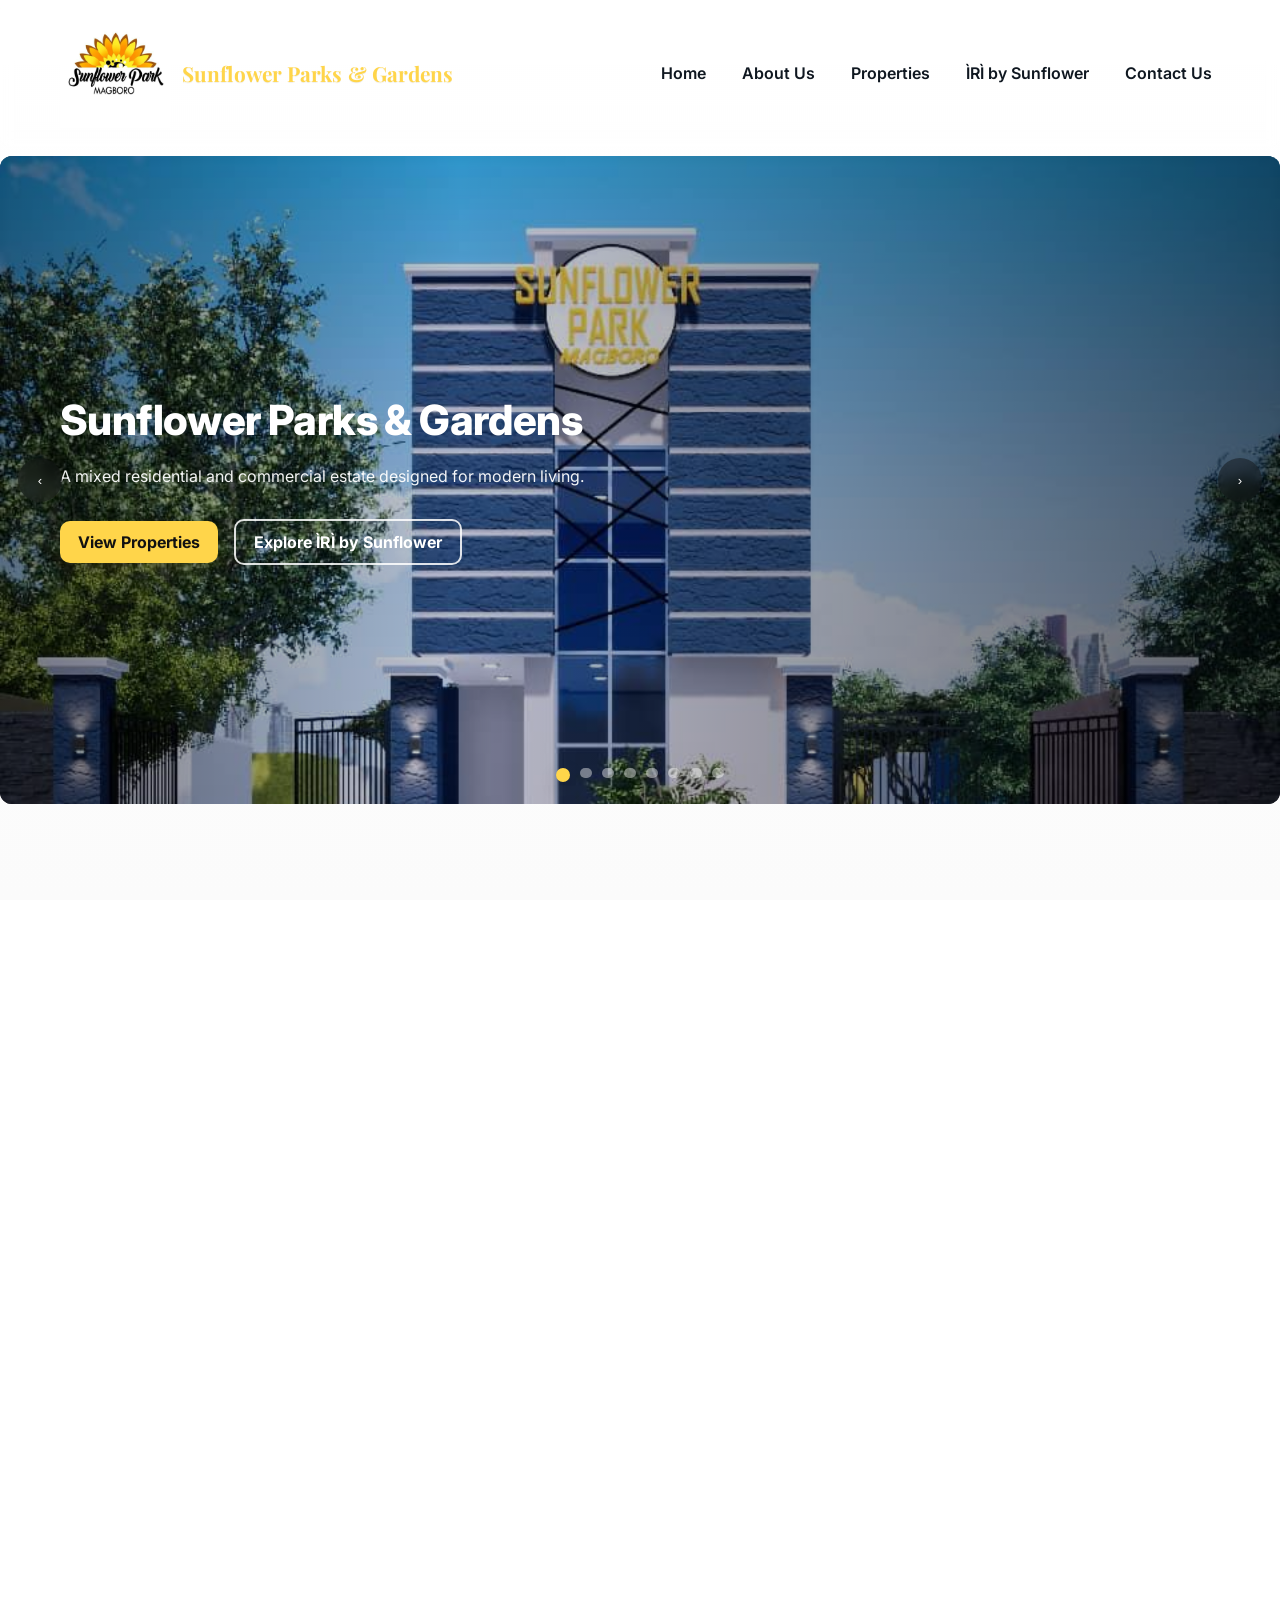
<file: index.html>
<!doctype html>
<html lang="en">

<head>
  <meta charset="utf-8" />
  <meta name="viewport" content="width=device-width,initial-scale=1" />
  <title>Sunflower Parks & Gardens</title>
  <link href="https://fonts.googleapis.com/css2?family=Inter:wght@300;400;600;700&display=swap" rel="stylesheet">
  <link href="https://fonts.googleapis.com/css2?family=Playfair+Display:wght@400;600;700&display=swap" rel="stylesheet">
  <link rel="stylesheet" href="https://cdnjs.cloudflare.com/ajax/libs/font-awesome/6.4.0/css/all.min.css">
  <link rel="stylesheet" href="css/style.css">
</head>

<body>
  <header class="site-header yellow">
    <div class="container header-inner">
      <a class="brand" href="index.html"><img src="images/logo.jpeg" alt="Sunflower Parks & Gardens logo"><span
          class="brand-text">Sunflower Parks & Gardens</span></a>
      <nav class="nav">
        <a href="index.html">Home</a>
        <a href="about.html">About Us</a>
        <a href="properties.html">Properties</a>
        <a href="iri.html">ÌRÌ by Sunflower</a>
        <a href="contact.html">Contact Us</a>
      </nav>
      <button class="nav-toggle" aria-label="Toggle navigation">☰</button>
    </div>


  </header>

  <main>
    <!-- Hero slideshow -->
    <section class="hero reveal-on-scroll">
      <div class="slideshow" id="slideshow">
        <div class="slide top-anchor" style="background-image:url('images/hero-05.jpeg')">
          <div class="overlay"></div>
          <div class="slide-content container">
            <h1>Sunflower Parks & Gardens</h1>
            <p>A mixed residential and commercial estate designed for modern living.</p>
            <div class="cta-group">
              <a class="btn primary" href="properties.html">View Properties</a>
              <a class="btn outline" href="iri.html">Explore ÌRÌ by Sunflower</a>
            </div>
          </div>
        </div>

        <div class="slide" style="background-image:url('images/hero-02.jpeg')">
          <div class="overlay"></div>
          <div class="slide-content container">
            <h2>Strategically Located for Growth</h2>
            <p>Behind T.A Gardens Estate along the Lagos–Ibadan Expressway, less than 25 minutes from Alausa, Ikeja.</p>
            <div class="cta-group">
              <a class="btn primary" href="about.html">Learn More</a>
            </div>
          </div>
        </div>

        <div class="slide" style="background-image:url('images/hero-03.jpeg')">
          <div class="overlay"></div>
          <div class="slide-content container">
            <h2>ÌRÌ by Sunflower</h2>
            <p>A luxury residential estate within Sunflower Park, inspired by serenity, peace, and prosperity.</p>
            <div class="cta-group">
              <a class="btn primary" href="iri.html">Explore ÌRÌ</a>
              <a class="btn outline" href="contact.html">Invest Now</a>
            </div>
          </div>
        </div>

        <div class="slide" style="background-image:url('images/hero-04.jpeg')">
          <div class="overlay"></div>
          <div class="slide-content container">
            <h2>Thoughtful Masterplanning</h2>
            <p>Thoughtfully planned neighborhoods, generous open spaces and modern infrastructure for family living.</p>
            <div class="cta-group">
              <a class="btn primary" href="properties.html">See Plots</a>
            </div>
          </div>
        </div>

        <div class="slide" style="background-image:url('images/hero-05.jpeg')">
          <div class="overlay"></div>
          <div class="slide-content container">
            <h2>Green Public Spaces</h2>
            <p>Parks and walkways designed to connect residents with nature and community life.</p>
            <div class="cta-group">
              <a class="btn primary" href="about.html">Community</a>
            </div>
          </div>
        </div>

        <div class="slide" style="background-image:url('images/hero-06.jpeg')">
          <div class="overlay"></div>
          <div class="slide-content container">
            <h2>Secure, Gated Living</h2>
            <p>24/7 security and controlled access for peace of mind and long-term value retention.</p>
            <div class="cta-group">
              <a class="btn primary" href="contact.html">Contact Sales</a>
            </div>
          </div>
        </div>

        <div class="slide top-anchor" style="background-image:url('images/hero-07.jpeg')">
          <div class="overlay"></div>
          <div class="slide-content container">
            <h2>Investment Opportunity</h2>
            <p>Secure attractive long-term returns with carefully staged development phases.</p>
            <div class="cta-group">
              <a class="btn primary" href="iri.html">Investment Options</a>
            </div>
          </div>
        </div>

        <div class="slide" style="background-image:url('images/hero-08.jpeg')">
          <div class="overlay"></div>
          <div class="slide-content container">
            <h2>Live Near Everything</h2>
            <p>Convenient access to major routes while maintaining the calm of private estate living.</p>
            <div class="cta-group">
              <a class="btn primary" href="properties.html">Browse Plots</a>
            </div>
          </div>
        </div>

        <button class="slide-arrow prev" data-dir="-1">‹</button>
        <button class="slide-arrow next" data-dir="1">›</button>
        <div class="dots" id="slide-dots"></div>
      </div>
    </section>
    <br>
    <br>
    <br>
    <br>

    <!-- FAQ will appear after About & Vision/Mission -->

    <!-- (Vision & Mission removed here; placed after About as requested) -->

    <!-- About summary (enhanced) -->
    <section class="summary container reveal-on-scroll">
      <h2 class="summary-title">About <span class="summary-accent">Us</span></h2>
      <div class="summary-body">
        <p>Sunflower Park Estate is a thoughtfully master-planned mixed-use community located behind T.A Gardens Estate
          along the Lagos–Ibadan Expressway. Less than 25 minutes from Alausa, Ikeja, the estate combines modern
          infrastructure with generous green spaces to deliver secure, healthy, and valuable living.</p>

        <p>Designed around family living and long-term value, Sunflower Park provides a range of residential and
          commercial options, well-lit road networks, sustainable drainage, and recreational amenities. Our approach
          balances convenience with nature so residents enjoy both accessibility and a peaceful environment.</p>

        <p>Highlights: 60-acre master plan, residential & commercial plots, eco-friendly landscaping, gated security,
          and community-focused amenities that support lasting investment returns.</p>
      </div>
    </section>
    <!-- Vision & Mission (placed after About as requested) -->
    <section class="mission container reveal-on-scroll">
      <div class="mission-grid">
        <article class="mission-card" data-role="vision" tabindex="0">
          <div class="icon">
            <svg viewBox="0 0 24 24" xmlns="http://www.w3.org/2000/svg" aria-hidden="true">
              <path d="M12 5c-5 0-9 7-9 7s4 7 9 7 9-7 9-7-4-7-9-7zm0 10.2A3.2 3.2 0 1 1 12 8.8a3.2 3.2 0 0 1 0 6.4z"
                fill="currentColor" />
            </svg>
          </div>
          <h3>Our Vision</h3>
          <p>To make home ownership an achievable reality for as many people as possible by delivering well-planned
            communities that balance convenience, safety and green living.</p>
        </article>

        <article class="mission-card" data-role="mission" tabindex="0">
          <div class="icon">
            <svg viewBox="0 0 24 24" xmlns="http://www.w3.org/2000/svg" aria-hidden="true">
              <path d="M12 2a10 10 0 1 0 0 20 10 10 0 0 0 0-20zm1 6h-2v6l5 3 1-1-4-2V8z" fill="currentColor" />
            </svg>
          </div>
          <h3>Our Mission</h3>
          <p>To discover and present valuable land opportunities, guide buyers through practical financing options, and
            build sustainable neighbourhoods that deliver long-term value.</p>
        </article>
      </div>
    </section>

    <!-- Frequently Asked Questions -->
    <section class="faq container reveal-on-scroll">
      <h2 class="faq-title">Frequently Asked <span class="faq-accent">Questions</span></h2>
      <div class="faq-list">
        <details class="faq-item">
          <summary>What is Sunflower Parks & Gardens?</summary>
          <div class="faq-body">
            <p>Sunflower Parks & Gardens is a 60-acre master-planned community offering residential and commercial
              plots, modern infrastructure, and communal amenities focused on sustainable, family-friendly living.</p>
          </div>
        </details>

        <details class="faq-item">
          <summary>Where is the estate located?</summary>
          <div class="faq-body">
            <p>The estate is located behind T.A Gardens Estate along the Lagos–Ibadan Expressway, approximately 25
              minutes from Alausa, Ikeja, with easy access to major routes.</p>
          </div>
        </details>

        <details class="faq-item">
          <summary>Do you offer installment payment plans?</summary>
          <div class="faq-body">
            <p>Yes — we provide flexible financing and staged payment options for qualified buyers. Contact our sales
              team for plan details and eligibility.</p>
          </div>
        </details>

        <details class="faq-item">
          <summary>Are the roads and infrastructure ready?</summary>
          <div class="faq-body">
            <p>Our development phases include prepared road networks, drainage, and utility planning. Specifics depend
              on the phase; get in touch for phase-by-phase status.</p>
          </div>
        </details>

        <details class="faq-item">
          <summary>Is the development gated and secured?</summary>
          <div class="faq-body">
            <p>Yes — the estate implements gated access and 24/7 security measures to maintain safety and long-term
              value for residents.</p>
          </div>
        </details>

        <details class="faq-item">
          <summary>Can I invest in ÌRÌ by Sunflower?</summary>
          <div class="faq-body">
            <p>ÌRÌ is a premium phase within Sunflower Park offering residential units and investment packages. Visit
              the ÌRÌ page or contact sales for pricing and options.</p>
          </div>
        </details>

        <details class="faq-item">
          <summary>How do I view available properties?</summary>
          <div class="faq-body">
            <p>Browse the `Properties` page for current plots and units, or contact our sales team to schedule a site
              visit.</p>
          </div>
        </details>

        <details class="faq-item">
          <summary>Who should I contact for more information?</summary>
          <div class="faq-body">
            <p>Contact our sales office at <a href="mailto:iribysunflower@gmail.com">iribysunflower@gmail.com</a> or
              call <a href="tel:+2347056741011">+234 705 674 1011</a>.</p>
          </div>
        </details>
      </div>
    </section>
  </main>

  <footer class="site-footer">
    <div class="footer-top yellow">
      <div class="container">
        <div class="footer-grid">
          <div class="footer-brand-col">
            <img src="images/logo.jpeg" alt="Sunflower Parks & Gardens" class="footer-logo">
            <p class="footer-tag">Creating valuable, family-centred communities.</p>
          </div>

          <div class="footer-offices">
            <h3>Our Offices</h3>
            <div class="office">
              <strong>Head Office</strong>
              <p>28 Ogunlowo Street, off Alhaja Kofoworola Street, Ikeja, Lagos.</p>
            </div>
          </div>

          <div class="footer-call">
            <h3>CALL US ON</h3>
            <ul class="call-list">
              <li><a href="tel:+2347036450007">+234-703-645-0007</a></li>
              <li><a href="tel:+2349066331132">+234-906-633-1132</a></li>
              <li><a href="tel:+2348065991640">+234-806-599-1640</a></li>
            </ul>
            <h4>GET INVOLVED</h4>
            <ul class="involved-list">
              <li><a href="about.html">About us</a></li>
              <li><a href="contact.html">Contact US</a></li>
            </ul>
          </div>

          <div class="footer-social">
            <h3>SOCIAL MEDIA</h3>
            <ul class="social-list">
              <li><a class="fa-fa-footer" href="#" title="X"><span class="fa-icon"><i class="fa-solid fa-x"></i></span>
                  <span class="fa-label">X</span></a></li>
              <li><a class="fa-fa-footer" href="#" title="Instagram"><span class="fa-icon"><i
                      class="fa-brands fa-instagram"></i></span> <span class="fa-label">Instagram</span></a></li>
              <li><a class="fa-fa-footer" href="#" title="LinkedIn"><span class="fa-icon"><i
                      class="fa-brands fa-linkedin-in"></i></span> <span class="fa-label">Linkedin</span></a></li>

            </ul>
          </div>
        </div>
      </div>
    </div>

    <div class="footer-bottom">
      <div class="container footer-bottom-inner">
        <div class="copyright">© Copyright <strong>Sunflower Parks and Gardens</strong>. All Rights Reserved.</div>
        <div class="back-top-wrap">
          <button class="back-to-top" aria-label="Back to top">↑</button>
        </div>
      </div>
    </div>
  </footer>

  <script src="js/slider.js"></script>
</body>

</html>
</file>
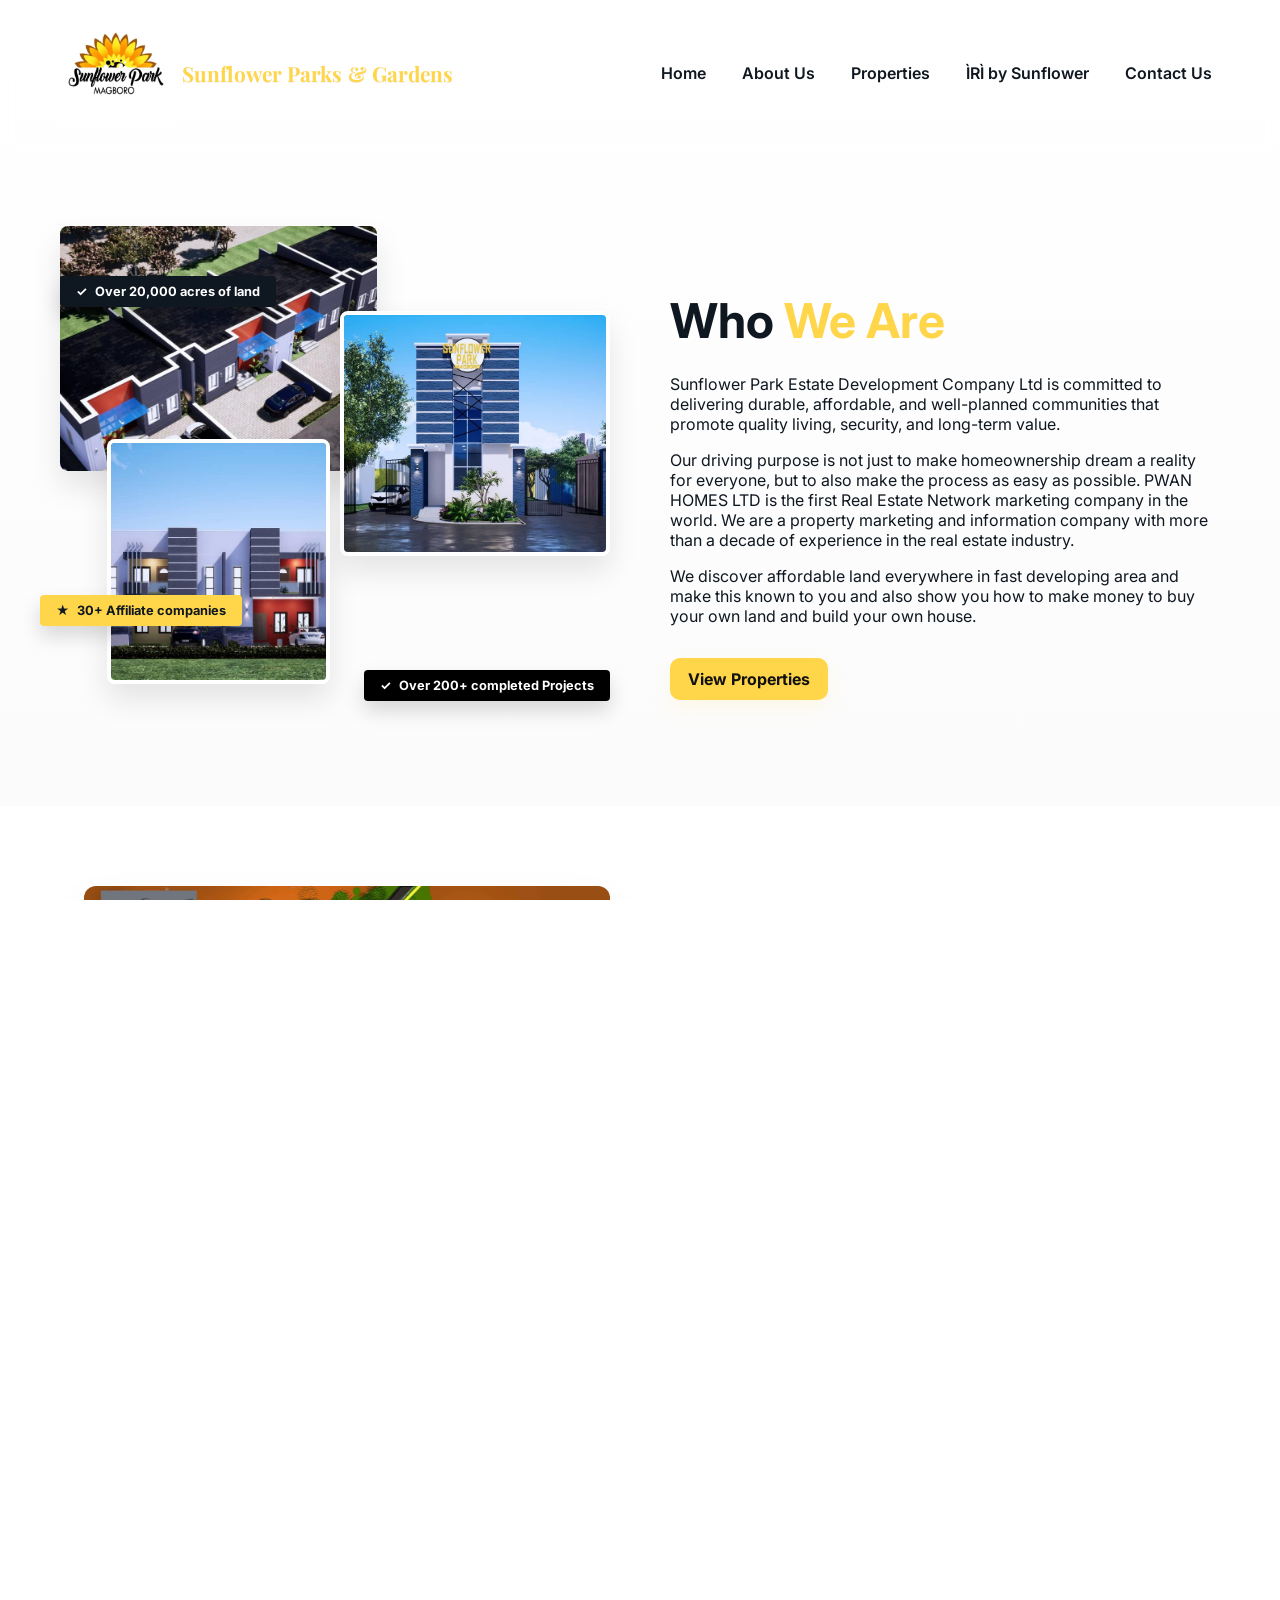
<file: about.html>
<!doctype html>
<html lang="en">

<head>
  <meta charset="utf-8" />
  <meta name="viewport" content="width=device-width,initial-scale=1" />
  <title>About — Sunflower Parks & Gardens</title>
  <link href="https://fonts.googleapis.com/css2?family=Inter:wght@300;400;600;700&display=swap" rel="stylesheet">
  <link href="https://fonts.googleapis.com/css2?family=Playfair+Display:wght@400;600;700&display=swap" rel="stylesheet">
  <link rel="stylesheet" href="https://cdnjs.cloudflare.com/ajax/libs/font-awesome/6.4.0/css/all.min.css">
  <link rel="stylesheet" href="css/style.css">
</head>

<body>
  <header class="site-header yellow">
    <div class="container header-inner">
      <a class="brand" href="index.html"><img src="images/logo.jpeg" alt="Sunflower Parks & Gardens logo"><span
          class="brand-text">Sunflower Parks & Gardens</span></a>
      <nav class="nav">
        <a href="index.html">Home</a>
        <a href="about.html" class="active">About Us</a>
        <a href="properties.html">Properties</a>
        <a href="iri.html">ÌRÌ by Sunflower</a>
        <a href="contact.html">Contact Us</a>
      </nav>
      <button class="nav-toggle" aria-label="Toggle navigation">☰</button>
    </div>
  </header>


  <main>
    <section class="container about-hero">
      <div class="about-collage">
        <img src="images/hero-02.jpeg" alt="Sunflower Park Landscape" class="collage-img img-1">
        <img src="images/hero-05.jpeg" alt="Modern Housing" class="collage-img img-2">
        <img src="images/hero-08.jpeg" alt="Construction Team" class="collage-img img-3">

        <!-- Floating Badges -->
        <div class="floating-badge badge-green">
          <span>✓</span> Over 20,000 acres of land
        </div>
        <div class="floating-badge badge-brand">
          <span>★</span> 30+ Affiliate companies
        </div>
        <div class="floating-badge badge-dark">
          <span>✓</span> Over 200+ completed Projects
        </div>
      </div>

      <div class="about-text">
        <h1>Who <span class="highlight-brand">We Are</span></h1>
        <p>Sunflower Park Estate Development Company Ltd is committed to delivering durable, affordable, and
          well-planned communities that promote quality living, security, and long-term value.</p>
        <p>Our driving purpose is not just to make homeownership dream a reality for everyone, but to also make the
          process as easy as possible. PWAN HOMES LTD is the first Real Estate Network marketing company in the world.
          We are a property marketing and information company with more than a decade of experience in the real estate
          industry.</p>
        <p>We discover affordable land everywhere in fast developing area and make this known to you and also show you
          how to make money to buy your own land and build your own house.</p>

        <div style="margin-top: 32px;">
          <a class="btn primary" href="properties.html">View Properties</a>
        </div>
      </div>
    </section>

    <!-- Project Overview Section -->
    <section class="overview-section">
      <div class="container overview-grid">
        <div class="overview-content">
          <h2>Project <span class="highlight-brand">Overview</span></h2>
          <p>Sunflower Park is a mixed development (residential and commercial) housing project with adequate provision
            for green spaces security and power.</p>
          <p>It is located behind T.A Gardens Estate, on the very fast developing Lagos-Ibadan expressway. The park is
            less than 25 minutes drive from the Lagos state government secretariat, Alausa, Ikeja and is bordered by;
            Wisdom Cooperative Estate, Forthright Estate, Eden Park Estate and Regeny Estates to mention a few.</p>
          <p>We also have affordable and durable ecofriendly housing options.</p>
        </div>
        <div class="overview-img-wrapper">
          <img src="images/survey1.png" alt="Sunflower Park Survey Plan" class="overview-img">
        </div>
      </div>
    </section>

    <section class="ceo-section">
      <div class="container ceo-grid">
        <div class="ceo-image-wrapper">
          <!-- Placeholder for CEO image, using a professional looking generic one if available or just one of the heroes cropped/styled -->
          <img src="images/hero-18.jpeg" alt="CEO of Sunflower Parks" class="ceo-img">
        </div>
        <div class="ceo-content">
          <span class="ceo-role">Managing Director / CEO</span>
          <h2>A Word from the CEO</h2>
          <p class="ceo-bio">
            "At Sunflower Parks & Gardens, we believe that land is more than just an asset—it is a legacy. Our mission
            has always been to simplify the path to homeownership for everyday Nigerians."
          </p>
          <p class="ceo-bio">
            With over a decade of experience in the real estate sector, we have consistently delivered on our promises,
            ensuring that every subscriber gets value for their investment. We are committed to transparency, integrity,
            and excellence in all our dealings.
          </p>
          <div class="signature">
            Dr. Augustine O.
          </div>
        </div>
      </div>
    </section>
  </main>

  <footer class="site-footer">
    <div class="footer-top yellow">
      <div class="container">
        <div class="footer-grid">
          <div class="footer-brand-col">
            <img src="images/logo.jpeg" alt="Sunflower Parks & Gardens" class="footer-logo">
            <p class="footer-tag">Creating valuable, family-centred communities.</p>
          </div>

          <div class="footer-offices">
            <h3>Our Offices</h3>
            <div class="office">
              <strong>Head Office</strong>
              <p>28 Ogunlowo Street, off Alhaja Kofoworola Street, Ikeja, Lagos.</p>
            </div>
          </div>

          <div class="footer-call">
            <h3>CALL US ON</h3>
            <ul class="call-list">
              <li><a href="tel:+2347036450007">+234-703-645-0007</a></li>
              <li><a href="tel:+2349066331132">+234-906-633-1132</a></li>
              <li><a href="tel:+2348065991640">+234-806-599-1640</a></li>
            </ul>
            <h4>GET INVOLVED</h4>
            <ul class="involved-list">
              <li><a href="about.html">About us</a></li>
              <li><a href="contact.html">Contact US</a></li>
            </ul>
          </div>

          <div class="footer-social">
            <h3>SOCIAL MEDIA</h3>
            <ul class="social-list">
              <li><a class="fa-fa-footer" href="#" title="X"><span class="fa-icon"><i class="fa-solid fa-x"></i></span>
                  <span class="fa-label">X</span></a></li>
              <li><a class="fa-fa-footer" href="#" title="Instagram"><span class="fa-icon"><i
                      class="fa-brands fa-instagram"></i></span> <span class="fa-label">Instagram</span></a></li>
              <li><a class="fa-fa-footer" href="#" title="LinkedIn"><span class="fa-icon"><i
                      class="fa-brands fa-linkedin-in"></i></span> <span class="fa-label">Linkedin</span></a></li>
            </ul>
          </div>
        </div>
      </div>
    </div>

    <div class="footer-bottom">
      <div class="container footer-bottom-inner">
        <div class="copyright">© Copyright <strong>Sunflower Parks and Gardens</strong>. All Rights Reserved.</div>
        <div class="back-top-wrap">
          <button class="back-to-top" aria-label="Back to top">↑</button>
        </div>
      </div>
    </div>
  </footer>


  <script src="js/slider.js"></script>
</body>

</html>
</file>
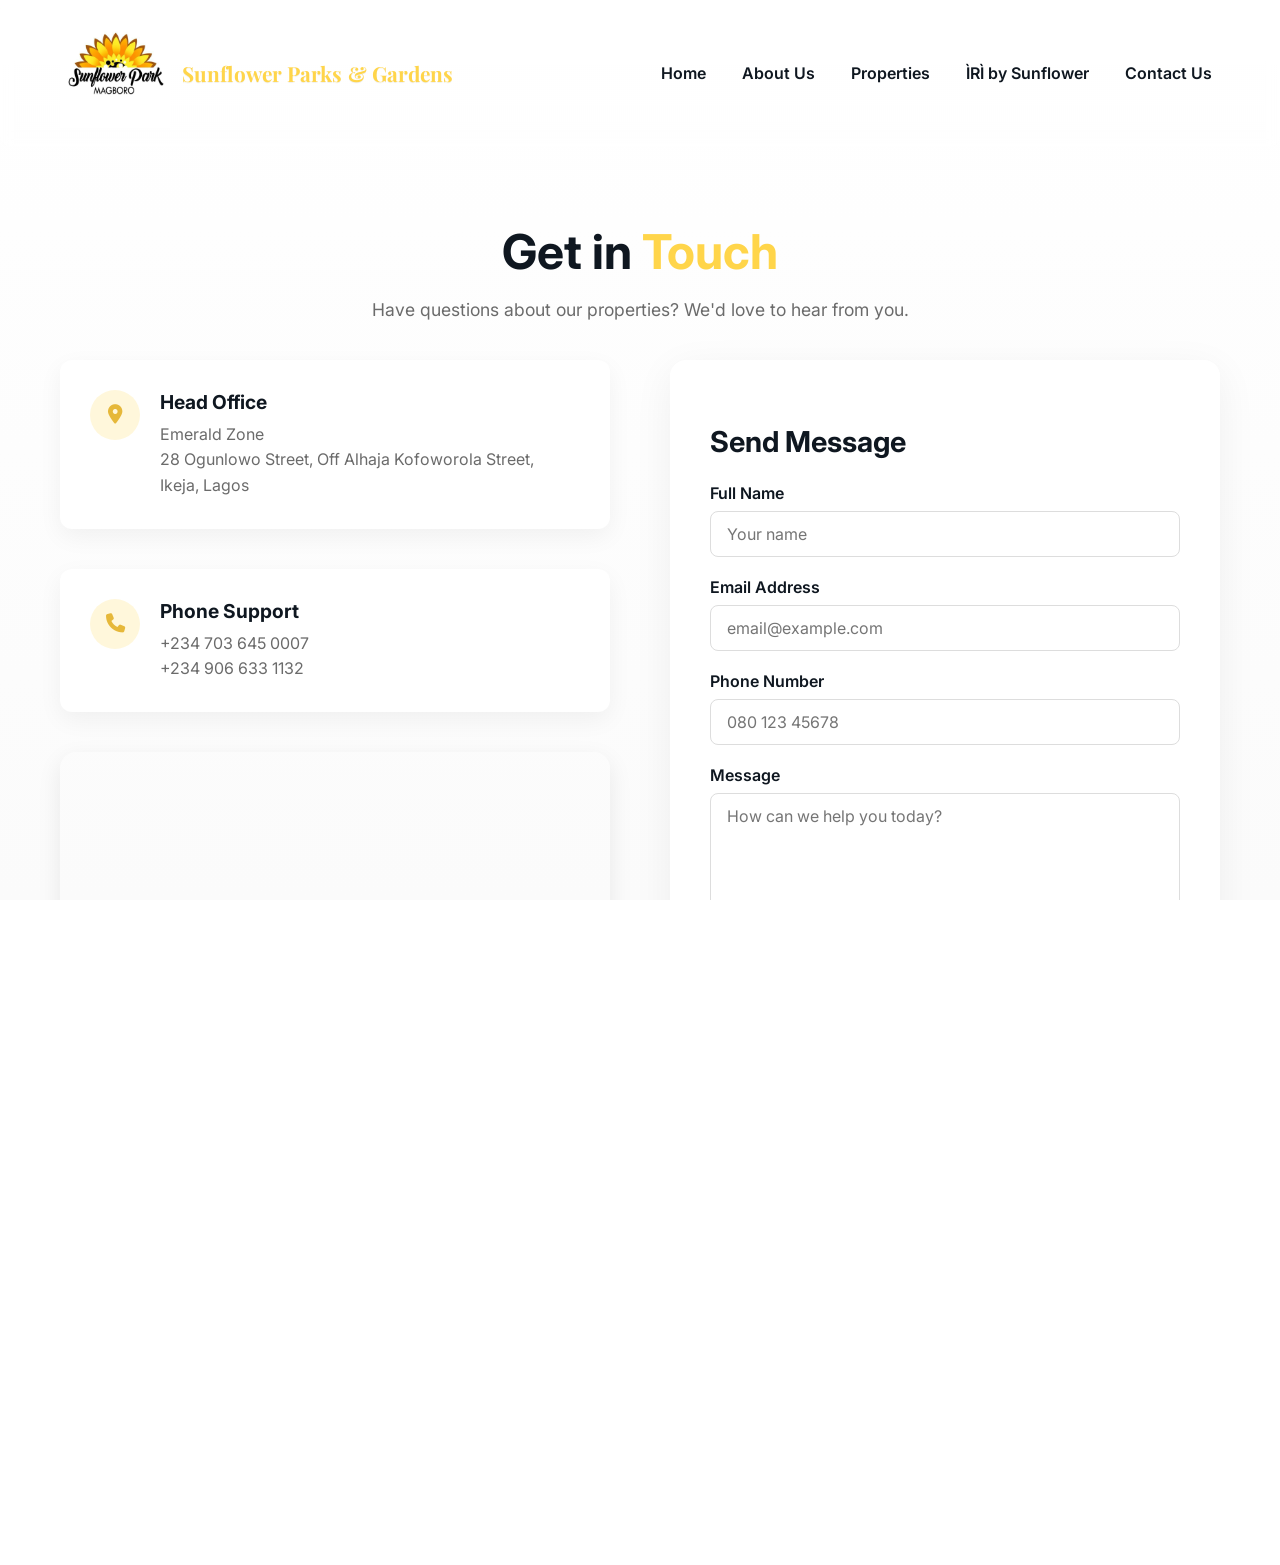
<file: contact.html>
<!doctype html>
<html lang="en">

<head>
  <meta charset="utf-8" />
  <meta name="viewport" content="width=device-width,initial-scale=1" />
  <title>Contact — Sunflower Parks & Gardens</title>
  <link href="https://fonts.googleapis.com/css2?family=Inter:wght@300;400;600;700&display=swap" rel="stylesheet">
  <link href="https://fonts.googleapis.com/css2?family=Playfair+Display:wght@400;600;700&display=swap" rel="stylesheet">
  <link rel="stylesheet" href="https://cdnjs.cloudflare.com/ajax/libs/font-awesome/6.4.0/css/all.min.css">
  <link rel="stylesheet" href="css/style.css">
</head>

<body>
  <header class="site-header yellow">
    <div class="container header-inner">
      <a class="brand" href="index.html"><img src="images/logo.jpeg" alt="Sunflower Parks & Gardens logo"><span
          class="brand-text">Sunflower Parks & Gardens</span></a>
      <nav class="nav">
        <a href="index.html">Home</a>
        <a href="about.html">About Us</a>
        <a href="properties.html">Properties</a>
        <a href="iri.html">ÌRÌ by Sunflower</a>
        <a href="contact.html" class="active">Contact Us</a>
      </nav>
      <button class="nav-toggle" aria-label="Toggle navigation">☰</button>
    </div>
  </header>

  <main class="container content">
    <div style="text-align: center; margin-bottom: 40px;">
      <h1 style="font-size: 3rem; margin-bottom: 10px;">Get in <span class="highlight-brand">Touch</span></h1>
      <p style="color: var(--muted); font-size: 1.1rem;">Have questions about our properties? We'd love to hear from
        you.</p>
    </div>

    <div class="contact-grid">

      <!-- Left Column: Info + Map -->
      <div class="contact-info-col">
        <!-- Info Cards -->
        <div class="contact-card">
          <div class="icon"><i class="fa-solid fa-location-dot"></i></div>
          <div>
            <h3 style="margin: 0 0 8px; font-size: 1.2rem;">Head Office</h3>
            <p style="margin: 0; color: var(--muted); line-height: 1.6;">
              Emerald Zone<br>
              28 Ogunlowo Street, Off Alhaja Kofoworola Street,<br>
              Ikeja, Lagos
            </p>
          </div>
        </div>

        <div class="contact-card">
          <div class="icon"><i class="fa-solid fa-phone"></i></div>
          <div>
            <h3 style="margin: 0 0 8px; font-size: 1.2rem;">Phone Support</h3>
            <p style="margin: 0; color: var(--muted); line-height: 1.6;">
              <a href="tel:+2347036450007" style="color: inherit; text-decoration: none;">+234 703 645 0007</a><br>
              <a href="tel:+2349066331132" style="color: inherit; text-decoration: none;">+234 906 633 1132</a>
            </p>
          </div>
        </div>

        <!-- Google Map Embed -->
        <div class="map-container">
          <iframe
            src="https://www.google.com/maps/embed?pb=!1m18!1m12!1m3!1d3963.393603376997!2d3.3353592!3d6.5978736!2m3!1f0!2f0!3f0!3m2!1i1024!2i768!4f13.1!3m3!1m2!1s0x103b922896eda973%3A0x6310226227276503!2s28%20Ogunlowo%20St%2C%20Opebi%2C%20Ikeja%20101233%2C%20Lagos!5e0!3m2!1sen!2sng!4v1706149000000!5m2!1sen!2sng"
            allowfullscreen="" loading="lazy" referrerpolicy="no-referrer-when-downgrade">
          </iframe>
        </div>
        <div style="text-align: right; margin-top: 8px;">
          <a href="https://maps.app.goo.gl/9Zxyz" target="_blank"
            style="color: var(--brand-dark); font-weight: 600; text-decoration: none; font-size: 0.9rem;">
            Open in Google Maps <i class="fa-solid fa-arrow-up-right-from-square"
              style="font-size: 0.8em; margin-left: 4px;"></i>
          </a>
        </div>
      </div>

      <!-- Right Column: Form -->
      <div class="contact-form-col">
        <h2 style="font-size: 1.8rem; margin-bottom: 24px;">Send Message</h2>
        <form>
          <div class="form-group">
            <label for="name">Full Name</label>
            <input type="text" id="name" class="form-control" placeholder="Your name">
          </div>
          <div class="form-group">
            <label for="email">Email Address</label>
            <input type="email" id="email" class="form-control" placeholder="email@example.com">
          </div>
          <div class="form-group">
            <label for="phone">Phone Number</label>
            <input type="tel" id="phone" class="form-control" placeholder="080 123 45678">
          </div>
          <div class="form-group">
            <label for="message">Message</label>
            <textarea id="message" class="form-control" placeholder="How can we help you today?"></textarea>
          </div>
          <button type="submit" class="btn primary" style="width: 100%;">Send Message</button>
        </form>
      </div>

    </div>
  </main>

  <footer class="site-footer">
    <div class="footer-top yellow">
      <div class="container">
        <div class="footer-grid">
          <div class="footer-brand-col">
            <img src="images/logo.jpeg" alt="Sunflower Parks & Gardens" class="footer-logo">
            <p class="footer-tag">Creating valuable, family-centred communities.</p>
          </div>

          <div class="footer-offices">
            <h3>Our Offices</h3>
            <div class="office">
              <strong>Head Office</strong>
              <p>28 Ogunlowo Street, off Alhaja Kofoworola Street, Ikeja, Lagos.</p>
            </div>
          </div>

          <div class="footer-call">
            <h3>CALL US ON</h3>
            <ul class="call-list">
              <li><a href="tel:+2347036450007">+234-703-645-0007</a></li>
              <li><a href="tel:+2349066331132">+234-906-633-1132</a></li>
              <li><a href="tel:+2348065991640">+234-806-599-1640</a></li>
            </ul>
            <h4>GET INVOLVED</h4>
            <ul class="involved-list">
              <li><a href="about.html">About us</a></li>
              <li><a href="contact.html">Contact US</a></li>
            </ul>
          </div>

          <div class="footer-social">
            <h3>SOCIAL MEDIA</h3>
            <ul class="social-list">
              <li><a class="fa-fa-footer" href="#" title="X"><span class="fa-icon"><i class="fa-solid fa-x"></i></span>
                  <span class="fa-label">X</span></a></li>
              <li><a class="fa-fa-footer" href="#" title="Instagram"><span class="fa-icon"><i
                      class="fa-brands fa-instagram"></i></span> <span class="fa-label">Instagram</span></a></li>
              <li><a class="fa-fa-footer" href="#" title="LinkedIn"><span class="fa-icon"><i
                      class="fa-brands fa-linkedin-in"></i></span> <span class="fa-label">Linkedin</span></a></li>

            </ul>
          </div>
        </div>
      </div>
    </div>

    <div class="footer-bottom">
      <div class="container footer-bottom-inner">
        <div class="copyright">© Copyright <strong>Sunflower Parks and Gardens</strong>. All Rights Reserved.</div>
        <div class="back-top-wrap">
          <button class="back-to-top" aria-label="Back to top">↑</button>
        </div>
      </div>
    </div>
  </footer>

  <script src="js/slider.js"></script>
</body>

</html>
</file>
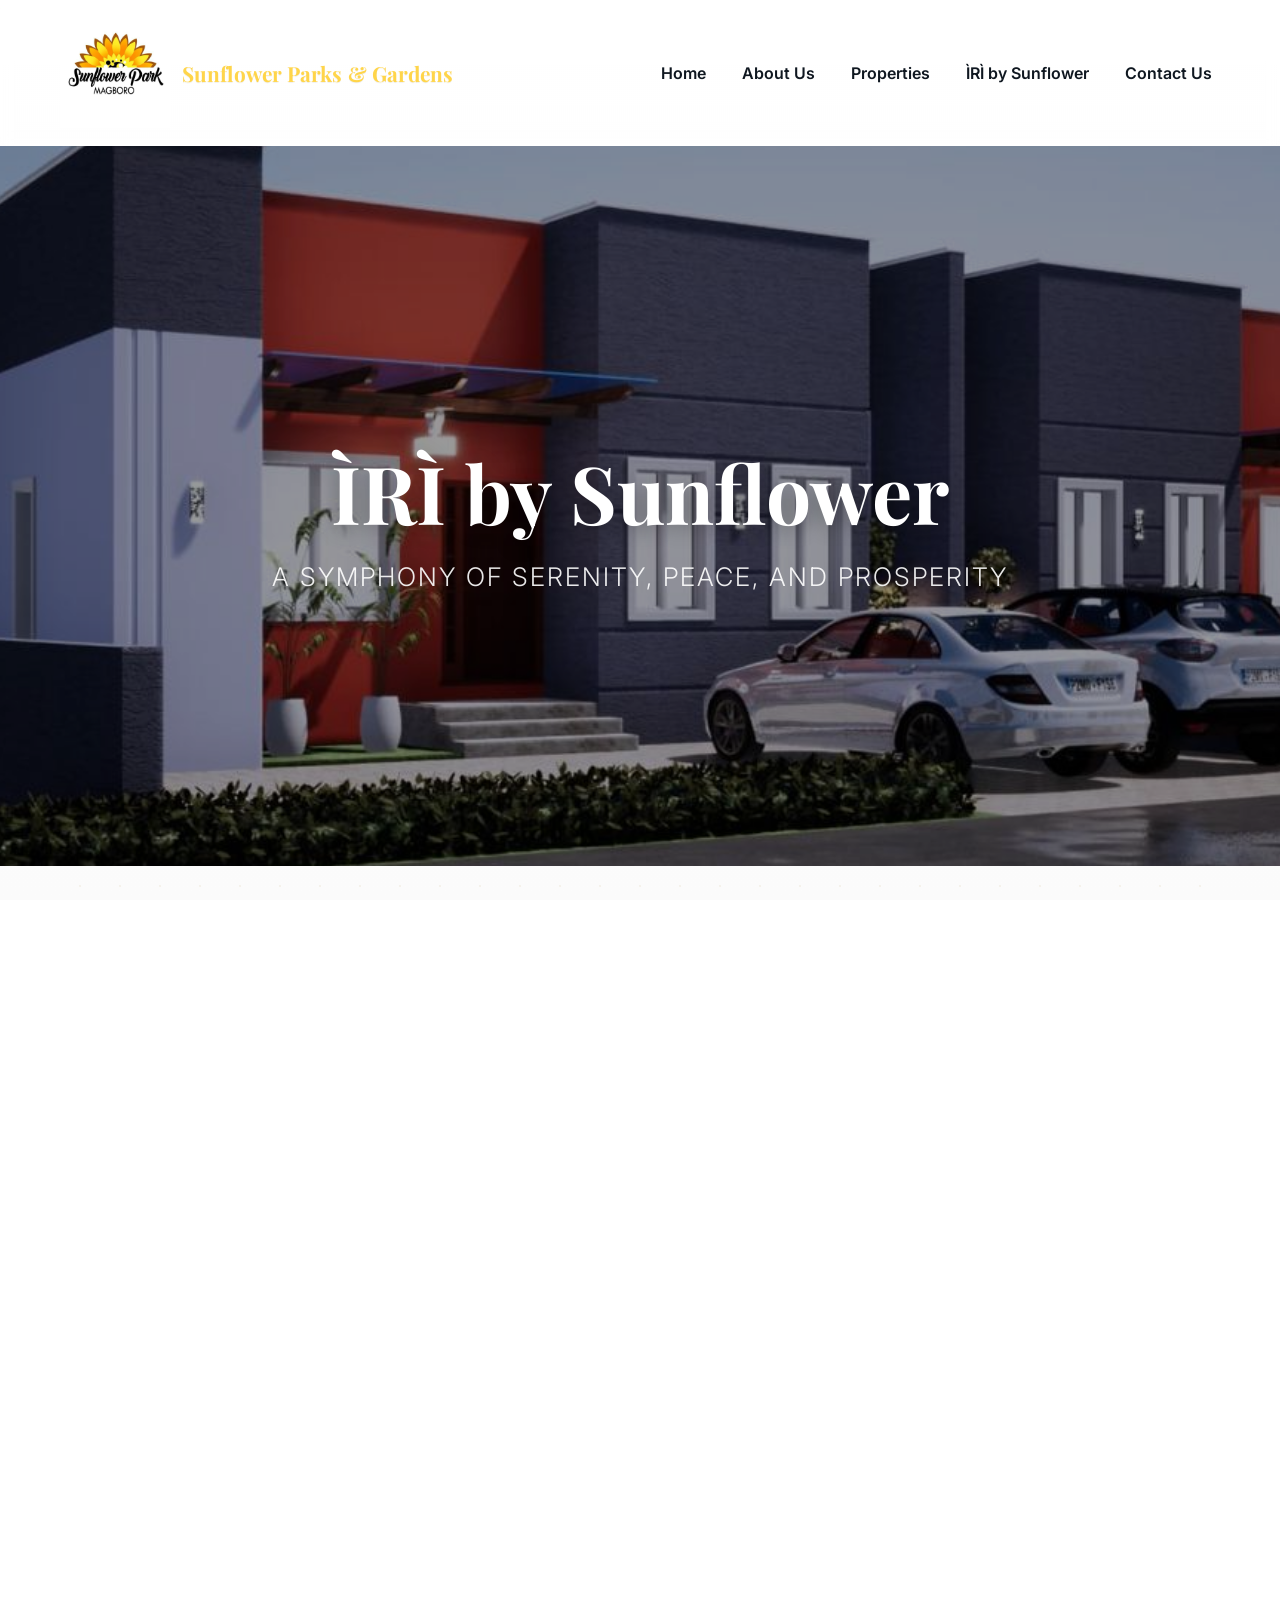
<file: iri.html>
<!doctype html>
<html lang="en">

<head>
  <meta charset="utf-8" />
  <meta name="viewport" content="width=device-width,initial-scale=1" />
  <title>ÌRÌ by Sunflower — Sunflower Parks & Gardens</title>
  <link href="https://fonts.googleapis.com/css2?family=Inter:wght@300;400;600;700&display=swap" rel="stylesheet">
  <link href="https://fonts.googleapis.com/css2?family=Playfair+Display:wght@400;600;700&display=swap" rel="stylesheet">
  <link rel="stylesheet" href="https://cdnjs.cloudflare.com/ajax/libs/font-awesome/6.4.0/css/all.min.css">
  <link rel="stylesheet" href="css/style.css">
</head>

<body>
  <header class="site-header yellow">
    <div class="container header-inner">
      <a class="brand" href="index.html"><img src="images/logo.jpeg" alt="Sunflower Parks & Gardens logo"><span
          class="brand-text">Sunflower Parks & Gardens</span></a>
      <nav class="nav">
        <a href="index.html">Home</a>
        <a href="about.html">About Us</a>
        <a href="properties.html">Properties</a>
        <a href="iri.html" class="active">ÌRÌ by Sunflower</a>
        <a href="contact.html">Contact Us</a>
      </nav>
      <button class="nav-toggle" aria-label="Toggle navigation">☰</button>
    </div>
  </header>

  <main>
    <!-- Hero Section -->
    <header class="iri-hero">
      <div class="iri-hero-content reveal-on-scroll">
        <h1>ÌRÌ by Sunflower</h1>
        <p>A Symphony of Serenity, Peace, and Prosperity</p>
      </div>
    </header>

    <!-- Concept Section -->
    <section class="iri-concept container">
      <!-- Improved Constrained Container -->
      <div class="text-container reveal-on-scroll">
        <p class="iri-concept-text">
          <span class="text-gold"
            style="font-size: 4rem; display: block; margin-bottom: 24px; font-family: 'Playfair Display', serif; font-weight: 700;">"Dew"</span>
          ÌRÌ means “Dew” in Yoruba. It symbolizes a fresh beginning, a touch of heaven on earth.
          Designed as a <span class="highlight-brand">36,900 SQM</span> luxury enclave within Sunflower Park,
          ÌRÌ represents <strong class="text-gold">Increase, Resilience, and Inclusion</strong>.
        </p>
      </div>
    </section>

    <!-- Features Grid -->
    <section class="iri-features">
      <div class="container">
        <div class="text-container" style="margin-bottom: 20px;">
          <h2 style="font-size: 2.8rem; margin-bottom: 16px;">Uncompromised <span class="text-gold">Standard</span></h2>
          <p style="color: var(--muted); font-size: 1.1rem;">Infrastructure designed for longevity and comfort.</p>
        </div>

        <div class="feature-grid">
          <div class="feature-card reveal-on-scroll">
            <div class="feature-icon"><i class="fa-solid fa-road"></i></div>
            <h3>Premium Access</h3>
            <p style="color:var(--muted); line-height:1.6;">Paved access roads ensuring smooth connectivity to and
              within the estate.</p>
          </div>
          <div class="feature-card reveal-on-scroll">
            <div class="feature-icon"><i class="fa-solid fa-shield-halved"></i></div>
            <h3>Secure Perimeter</h3>
            <p style="color:var(--muted); line-height:1.6;">Fully fenced with a modern gatehouse and 24/7 manned
              security for total peace of mind.</p>
          </div>
          <div class="feature-card reveal-on-scroll">
            <div class="feature-icon"><i class="fa-solid fa-water"></i></div>
            <h3>Advanced Drainage</h3>
            <p style="color:var(--muted); line-height:1.6;">State-of-the-art drainage systems designed to handle all
              weather conditions perfectly.</p>
          </div>
          <div class="feature-card reveal-on-scroll">
            <div class="feature-icon"><i class="fa-solid fa-solar-panel"></i></div>
            <h3>Eco Lighting</h3>
            <p style="color:var(--muted); line-height:1.6;">Solar street lighting ensuring the estate remains
              illuminated, safe, and green.</p>
          </div>
        </div>
      </div>
    </section>

    <!-- ROI Dark Section -->
    <section class="iri-roi">
      <div class="container iri-roi-grid">
        <div class="reveal-on-scroll">
          <h2 style="font-size: 3.5rem; font-family: 'Playfair Display', serif; margin-bottom: 24px; line-height: 1.1;">
            The Investment <br><span class="text-gold">of a Lifetime</span></h2>
          <p style="font-size: 1.25rem; margin-bottom: 40px; opacity: 0.9; line-height: 1.7; max-width: 500px;">
            Located just 25 minutes from Alausa, Ikeja, ÌRÌ offers a rare combination of immediate value and explosive
            growth potential. Secure your piece of the future today.
          </p>
          <a href="contact.html" class="btn primary" style="padding: 16px 36px; font-size: 1.1rem;">Secure a Unit</a>
        </div>

        <div class="roi-stats reveal-on-scroll">
          <div class="stat-box">
            <span class="stat-number">22.5%</span>
            <span class="stat-label">Return Per Annum</span>
          </div>
          <div class="stat-box">
            <span class="stat-number">18</span>
            <span class="stat-label">Month Guarantee</span>
          </div>
          <div class="stat-box">
            <span class="stat-number">25</span>
            <span class="stat-label">Mins to Ikeja</span>
          </div>
          <div class="stat-box">
            <span class="stat-number">100%</span>
            <span class="stat-label">Secure Title</span>
          </div>
        </div>
      </div>
    </section>

    <!-- Pricing Section -->
    <section class="iri-pricing container">
      <div class="text-container">
        <h2 style="font-size: 2.8rem; margin-bottom: 10px;">Investment <span class="highlight-brand">Options</span></h2>
        <p style="color: var(--muted); font-size: 1.1rem;">Choose the plan that suits your portfolio.</p>
      </div>

      <div class="pricing-grid">
        <!-- Option 1 -->
        <div class="pricing-card reveal-on-scroll">
          <h3 class="pricing-title" style="font-size: 1.6rem; font-weight: 700; margin-bottom:10px;">Land Purchase</h3>
          <div class="pricing-price">₦50,000<span style="font-size: 1rem; color: #999; font-weight: 400;"> / SQM</span>
          </div>
          <ul class="pricing-features" style="list-style: none; padding: 0;">
            <li>Minimum 20 SQM</li>
            <li>Instant Allocation Option</li>
            <li>Build Your Design</li>
            <li>Infrastructure Included</li>
          </ul>
          <a href="contact.html" class="btn outline"
            style="color: #333; border-color: #333; width: 100%; margin-top: 20px;">Start Buying</a>
        </div>

        <!-- Option 2 (Featured) -->
        <div class="pricing-card premium reveal-on-scroll">
          <div style="position: absolute; top:0; left:0; width:100%; height: 8px; background:var(--brand);"></div>
          <div style="color:var(--brand); font-weight:700;letter-spacing:1px; margin-bottom:10px; font-size:0.9rem;">
            MOST POPULAR</div>
          <h3 class="pricing-title" style="font-size: 2rem; font-weight: 700; color: #fff; margin-bottom:10px;">
            Guaranteed ROI</h3>
          <div class="pricing-price" style="color:#bfa15f;">22.5%</div>
          <ul class="pricing-features" style="list-style: none; padding: 0;">
            <li>Fixed Return on Investment</li>
            <li>18 Month Maturity</li>
            <li>Profit Sharing (70:30)</li>
            <li>Secured by Land Asset</li>
          </ul>
          <a href="contact.html" class="btn primary" style="width: 100%; margin-top: 20px;">Invest Now</a>
        </div>

        <!-- Option 3 -->
        <div class="pricing-card reveal-on-scroll">
          <h3 class="pricing-title" style="font-size: 1.6rem; font-weight: 700; margin-bottom:10px;">Off-Plan Housing
          </h3>
          <div class="pricing-price">Flexible</div>
          <ul class="pricing-features" style="list-style: none; padding: 0;">
            <li>2 & 3 Bedroom Apartments</li>
            <li>Semi-Detached Units</li>
            <li>4 Bedroom Duplex</li>
            <li>Extended Payment Plans</li>
          </ul>
          <a href="properties.html" class="btn outline"
            style="color: #333; border-color: #333; width: 100%; margin-top: 20px;">View Units</a>
        </div>
      </div>
    </section>

  </main>

  <footer class="site-footer">
    <div class="footer-top yellow">
      <div class="container">
        <div class="footer-grid">
          <div class="footer-brand-col">
            <img src="images/logo.jpeg" alt="Sunflower Parks & Gardens" class="footer-logo">
            <p class="footer-tag">Creating valuable, family-centred communities.</p>
          </div>

          <div class="footer-offices">
            <h3>Our Offices</h3>
            <div class="office">
              <strong>Head Office</strong>
              <p>28 Ogunlowo Street, off Alhaja Kofoworola Street, Ikeja, Lagos.</p>
            </div>
          </div>

          <div class="footer-call">
            <h3>CALL US ON</h3>
            <ul class="call-list">
              <li><a href="tel:+2347036450007">+234-703-645-0007</a></li>
              <li><a href="tel:+2349066331132">+234-906-633-1132</a></li>
              <li><a href="tel:+2348065991640">+234-806-599-1640</a></li>
            </ul>
            <h4>GET INVOLVED</h4>
            <ul class="involved-list">
              <li><a href="about.html">About us</a></li>
              <li><a href="contact.html">Contact US</a></li>
            </ul>
          </div>

          <div class="footer-social">
            <h3>SOCIAL MEDIA</h3>
            <ul class="social-list">
              <li><a class="fa-fa-footer" href="#" title="X"><span class="fa-icon"><i class="fa-solid fa-x"></i></span>
                  <span class="fa-label">X</span></a></li>
              <li><a class="fa-fa-footer" href="#" title="Instagram"><span class="fa-icon"><i
                      class="fa-brands fa-instagram"></i></span> <span class="fa-label">Instagram</span></a></li>
              <li><a class="fa-fa-footer" href="#" title="LinkedIn"><span class="fa-icon"><i
                      class="fa-brands fa-linkedin-in"></i></span> <span class="fa-label">Linkedin</span></a></li>

            </ul>
          </div>
        </div>
      </div>
    </div>

    <div class="footer-bottom">
      <div class="container footer-bottom-inner">
        <div class="copyright">© Copyright <strong>Sunflower Parks and Gardens</strong>. All Rights Reserved.</div>
        <div class="back-top-wrap">
          <button class="back-to-top" aria-label="Back to top">↑</button>
        </div>
      </div>
    </div>
  </footer>


  <script src="js/slider.js"></script>
</body>

</html>
</file>
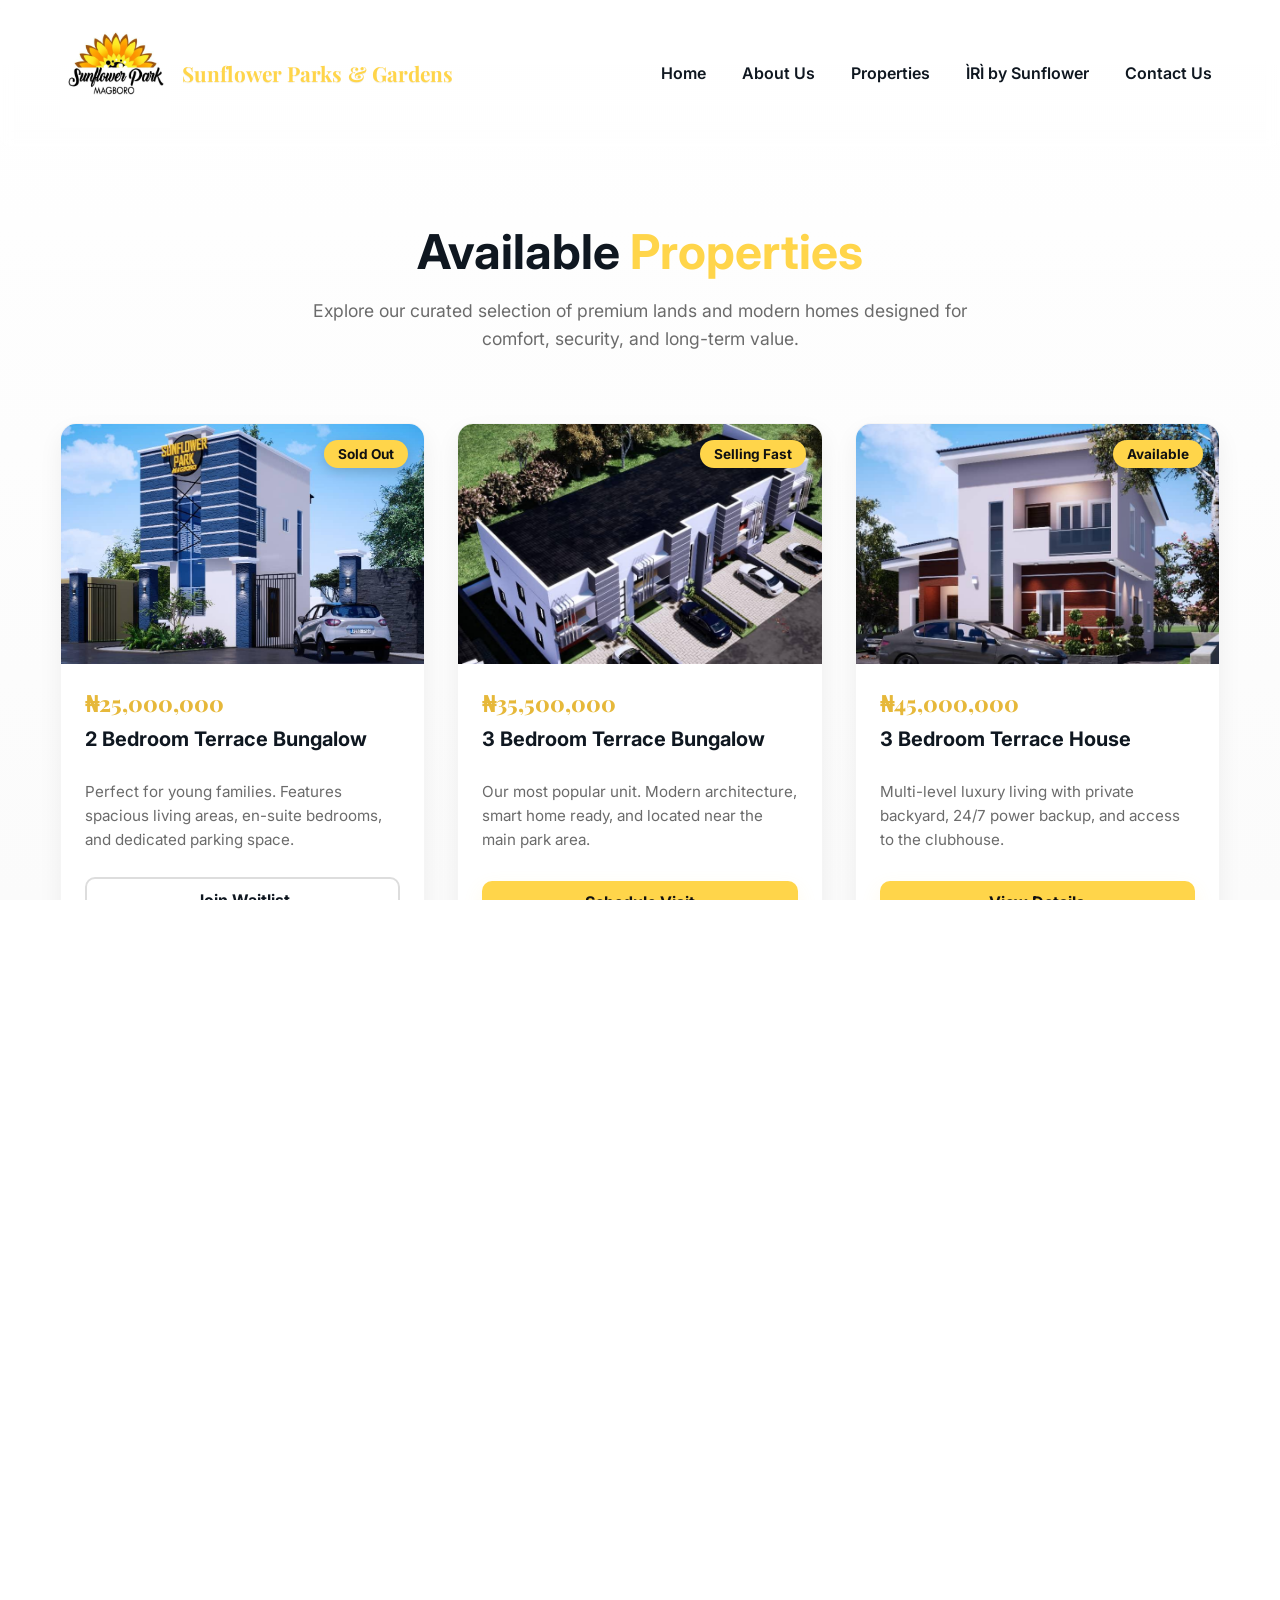
<file: properties.html>
<!doctype html>
<html lang="en">

<head>
  <meta charset="utf-8" />
  <meta name="viewport" content="width=device-width,initial-scale=1" />
  <title>Properties — Sunflower Parks & Gardens</title>
  <link href="https://fonts.googleapis.com/css2?family=Inter:wght@300;400;600;700&display=swap" rel="stylesheet">
  <link href="https://fonts.googleapis.com/css2?family=Playfair+Display:wght@400;600;700&display=swap" rel="stylesheet">
  <link rel="stylesheet" href="https://cdnjs.cloudflare.com/ajax/libs/font-awesome/6.4.0/css/all.min.css">
  <link rel="stylesheet" href="css/style.css">
</head>

<body>
  <header class="site-header yellow">
    <div class="container header-inner">
      <a class="brand" href="index.html"><img src="images/logo.jpeg" alt="Sunflower Parks & Gardens logo"><span
          class="brand-text">Sunflower Parks & Gardens</span></a>
      <nav class="nav">
        <a href="index.html">Home</a>
        <a href="about.html">About Us</a>
        <a href="properties.html" class="active">Properties</a>
        <a href="iri.html">ÌRÌ by Sunflower</a>
        <a href="contact.html">Contact Us</a>
      </nav>
      <button class="nav-toggle" aria-label="Toggle navigation">☰</button>
    </div>
  </header>

  <main class="container content">
    <div style="text-align: center; margin-bottom: 50px;">
      <h1 style="font-size: 3rem; margin-bottom: 16px;">Available <span class="highlight-brand">Properties</span></h1>
      <p style="max-width: 700px; margin: 0 auto; color: var(--muted); font-size: 1.1rem; line-height: 1.6;">
        Explore our curated selection of premium lands and modern homes designed for comfort, security, and long-term
        value.
      </p>
    </div>

    <!-- Properties Grid -->
    <div class="properties-grid">

      <!-- Card 1 -->
      <article class="property-card">
        <div class="property-img-wrapper">
          <img src="images/hero-12.jpeg" alt="2 Bedroom Terrace" class="property-img">
          <span class="property-badge">Sold Out</span>
        </div>
        <div class="property-content">
          <div class="property-price">₦25,000,000</div>
          <h3 class="property-title">2 Bedroom Terrace Bungalow</h3>
          <p class="property-features">
            Perfect for young families. Features spacious living areas, en-suite bedrooms, and dedicated parking space.
          </p>
          <div class="property-btn-group">
            <a href="contact.html" class="btn outline" style="border-color: #ddd; color: var(--accent);">Join
              Waitlist</a>
          </div>
        </div>
      </article>

      <!-- Card 2 -->
      <article class="property-card">
        <div class="property-img-wrapper">
          <img src="images/hero-14.jpeg" alt="3 Bedroom Terrace" class="property-img">
          <span class="property-badge">Selling Fast</span>
        </div>
        <div class="property-content">
          <div class="property-price">₦35,500,000</div>
          <h3 class="property-title">3 Bedroom Terrace Bungalow</h3>
          <p class="property-features">
            Our most popular unit. Modern architecture, smart home ready, and located near the main park area.
          </p>
          <div class="property-btn-group">
            <a href="contact.html" class="btn primary">Schedule Visit</a>
          </div>
        </div>
      </article>

      <!-- Card 3 -->
      <article class="property-card">
        <div class="property-img-wrapper">
          <img src="images/hero-16.jpeg" alt="3 Bedroom Terrace House" class="property-img">
          <span class="property-badge">Available</span>
        </div>
        <div class="property-content">
          <div class="property-price">₦45,000,000</div>
          <h3 class="property-title">3 Bedroom Terrace House</h3>
          <p class="property-features">
            Multi-level luxury living with private backyard, 24/7 power backup, and access to the clubhouse.
          </p>
          <div class="property-btn-group">
            <a href="contact.html" class="btn primary">View Details</a>
          </div>
        </div>
      </article>

      <!-- Card 4 -->
      <article class="property-card">
        <div class="property-img-wrapper">
          <img src="images/hero-17.jpeg" alt="4 Bedroom Semi-Detached" class="property-img">
          <span class="property-badge">Premium</span>
        </div>
        <div class="property-content">
          <div class="property-price">₦62,000,000</div>
          <h3 class="property-title">4 Bedroom Semi-Detached</h3>
          <p class="property-features">
            The height of luxury. Expansive interiors, boys' quarters, premium fittings, and corner piece options
            available.
          </p>
          <div class="property-btn-group">
            <a href="contact.html" class="btn primary">Inquire Now</a>
          </div>
        </div>
      </article>

      <!-- Card 5 -->
      <article class="property-card">
        <div class="property-img-wrapper">
          <img src="images/hero-06.jpeg" alt="Serviced Plot" class="property-img">
          <span class="property-badge">Investment</span>
        </div>
        <div class="property-content">
          <div class="property-price">₦15,000,000</div>
          <h3 class="property-title">Serviced Residential Plot (600sqm)</h3>
          <p class="property-features">
            Build your dream home. Fully serviced with road network, drainage, and electricity connection points ready.
          </p>
          <div class="property-btn-group">
            <a href="contact.html" class="btn primary">Secure Plot</a>
          </div>
        </div>
      </article>

      <!-- Card 6 -->
      <article class="property-card">
        <div class="property-img-wrapper">
          <img src="images/hero-08.jpeg" alt="Commercial Plot" class="property-img">
          <span class="property-badge">Commercial</span>
        </div>
        <div class="property-content">
          <div class="property-price">₦40,000,000</div>
          <h3 class="property-title">Commercial Plot (1000sqm)</h3>
          <p class="property-features">
            Prime location for business. High visibility, dedicated parking zones, and ready for immediate development.
          </p>
          <div class="property-btn-group">
            <a href="contact.html" class="btn primary">Start Project</a>
          </div>
        </div>
      </article>

    </div>

    <!-- Comparison Table (Optional/Extra touches for "Fantastic" look) -->
    <div style="background: #f9f9f9; padding: 60px 24px; border-radius: 20px; margin-top: 40px; text-align: center;">
      <h2 style="font-size: 2rem; margin-bottom: 16px;">Why Choose Sunflower Park?</h2>
      <p style="color: var(--muted); max-width: 600px; margin: 0 auto 30px;">Compare our standard features with typical
        estates.</p>

      <div style="display: flex; justify-content: center; gap: 40px; flex-wrap: wrap;">
        <div
          style="flex: 1; min-width: 250px; background: #fff; padding: 24px; border-radius: 12px; box-shadow: 0 4px 15px rgba(0,0,0,0.03);">
          <div style="font-size: 2rem; color: var(--brand-dark); margin-bottom: 10px;">🛡️</div>
          <h3 style="font-size: 1.1rem; margin-bottom: 8px;">Secure Title</h3>
          <p style="font-size: 0.9rem; color: var(--muted);">C of O and Governor's Consent</p>
        </div>
        <div
          style="flex: 1; min-width: 250px; background: #fff; padding: 24px; border-radius: 12px; box-shadow: 0 4px 15px rgba(0,0,0,0.03);">
          <div style="font-size: 2rem; color: var(--brand-dark); margin-bottom: 10px;">⚡</div>
          <h3 style="font-size: 1.1rem; margin-bottom: 8px;">Smart Infrastructure</h3>
          <p style="font-size: 0.9rem; color: var(--muted);">Underground cabling & drainage</p>
        </div>
        <div
          style="flex: 1; min-width: 250px; background: #fff; padding: 24px; border-radius: 12px; box-shadow: 0 4px 15px rgba(0,0,0,0.03);">
          <div style="font-size: 2rem; color: var(--brand-dark); margin-bottom: 10px;">🌳</div>
          <h3 style="font-size: 1.1rem; margin-bottom: 8px;">40% Green Area</h3>
          <p style="font-size: 0.9rem; color: var(--muted);">Parks, gardens, and walkways</p>
        </div>
      </div>
    </div>
  </main>

  <footer class="site-footer">
    <div class="footer-top yellow">
      <div class="container">
        <div class="footer-grid">
          <div class="footer-brand-col">
            <img src="images/logo.jpeg" alt="Sunflower Parks & Gardens" class="footer-logo">
            <p class="footer-tag">Creating valuable, family-centred communities.</p>
          </div>

          <div class="footer-offices">
            <h3>Our Offices</h3>
            <div class="office">
              <strong>Head Office</strong>
              <p>28 Ogunlowo Street, off Alhaja Kofoworola Street, Ikeja, Lagos.</p>
            </div>
          </div>

          <div class="footer-call">
            <h3>CALL US ON</h3>
            <ul class="call-list">
              <li><a href="tel:+2347036450007">+234-703-645-0007</a></li>
              <li><a href="tel:+2349066331132">+234-906-633-1132</a></li>
              <li><a href="tel:+2348065991640">+234-806-599-1640</a></li>
            </ul>
            <h4>GET INVOLVED</h4>
            <ul class="involved-list">
              <li><a href="about.html">About us</a></li>
              <li><a href="contact.html">Contact US</a></li>
            </ul>
          </div>

          <div class="footer-social">
            <h3>SOCIAL MEDIA</h3>
            <ul class="social-list">
              <li><a class="fa-fa-footer" href="#" title="X"><span class="fa-icon"><i class="fa-solid fa-x"></i></span>
                  <span class="fa-label">X</span></a></li>
              <li><a class="fa-fa-footer" href="#" title="Instagram"><span class="fa-icon"><i
                      class="fa-brands fa-instagram"></i></span> <span class="fa-label">Instagram</span></a></li>
              <li><a class="fa-fa-footer" href="#" title="LinkedIn"><span class="fa-icon"><i
                      class="fa-brands fa-linkedin-in"></i></span> <span class="fa-label">Linkedin</span></a></li>

            </ul>
          </div>
        </div>
      </div>
    </div>

    <div class="footer-bottom">
      <div class="container footer-bottom-inner">
        <div class="copyright">© Copyright <strong>Sunflower Parks and Gardens</strong>. All Rights Reserved.</div>
        <div class="back-top-wrap">
          <button class="back-to-top" aria-label="Back to top">↑</button>
        </div>
      </div>
    </div>
  </footer>

  <script src="js/slider.js"></script>
</body>

</html>
</file>
<file: css/style.css>
:root {
  --bg: #ffffff;
  --brand: #FFD54A;
  /* primary yellow */
  --brand-dark: #e6b83a;
  --accent: #0f1720;
  /* near-black for text */
  --muted: #6b6b6b;
  --glass: rgba(255, 255, 255, 0.7);
  --footer-bottom-height: 64px;
}

* {
  box-sizing: border-box
}

html,
body {
  height: 100%
}

body {
  font-family: Inter, system-ui, -apple-system, Segoe UI, Roboto, "Helvetica Neue", Arial;
  margin: 0;
  color: var(--accent);
  background: linear-gradient(180deg, #ffffff 0%, #fbfbfb 100%)
}

.container {
  max-width: 1160px;
  margin: 0 auto;
  padding: 0 24px
}

/* Header */
.site-header {
  position: sticky;
  top: 0;
  z-index: 60;
  backdrop-filter: blur(6px);
}

.site-header.yellow {
  background: transparent;
  box-shadow: none
}

.site-header.yellow .brand {
  color: var(--accent)
}

.site-header.yellow .nav a {
  color: var(--accent)
}

.site-header.yellow .nav a:hover {
  background: rgba(15, 17, 20, 0.04)
}

.header-inner {
  display: flex;
  align-items: center;
  justify-content: space-between;
  padding: 18px 0
}

.brand {
  display: inline-flex;
  align-items: center;
  gap: 12px;
  font-weight: 700;
  color: var(--accent);
  text-decoration: none;
  font-size: 1.05rem;
  letter-spacing: 0.2px
}

.brand::after {
  display: none
}

.brand img {
  height: 110px;
  display: block;
  object-fit: contain;
  width: auto
}

.brand .sr {
  position: absolute !important;
  left: -9999px;
  top: auto;
  width: 1px;
  height: 1px;
  overflow: hidden
}

.brand-text {
  font-family: 'Playfair Display', serif;
  font-weight: 700;
  color: var(--brand);
  font-size: 1.3rem;
  line-height: 1;
  letter-spacing: 0.1px;
  text-decoration: none;
  text-shadow: 0 1px 0 rgba(0, 0, 0, 0.06)
}

.nav {
  display: flex;
  align-items: center
}

.nav a {
  margin-left: 20px;
  color: var(--accent);
  text-decoration: none;
  font-weight: 600;
  padding: 8px;
  border-radius: 6px;
  transition: all 180ms ease
}

.nav a:hover {
  background: rgba(0, 0, 0, 0.04);
  transform: translateY(-1px)
}

.nav a.active {
  color: var(--brand);
}

.nav-toggle {
  display: none;
  background: none;
  border: 0;
  font-size: 22px
}

/* Hero / Slideshow */
.hero {
  position: relative;
  margin-top: 10px
}

.slideshow {
  position: relative;
  overflow: hidden;
  border-radius: 12px;
  background: #111;
  min-height: clamp(420px, 72vh, 920px);
  max-height: 90vh
}

.slide {
  position: absolute;
  inset: 0;
  background-size: cover;
  background-position: center center;
  opacity: 0;
  visibility: hidden;
  transform: scale(1.02) translateY(6px);
  transition: opacity 900ms cubic-bezier(.2, .9, .3, 1), transform 900ms ease, visibility 0ms linear 900ms;
  display: flex;
  align-items: center
}

.slide.active {
  opacity: 1;
  visibility: visible;
  transform: scale(1) translateY(0);
  transition-delay: 0ms
}

.overlay {
  position: absolute;
  inset: 0;
  background: linear-gradient(90deg, rgba(0, 0, 0, 0.48) 0%, rgba(0, 0, 0, 0.18) 36%, rgba(0, 0, 0, 0.58) 100%);
}

.slide-content {
  position: relative;
  color: #fff;
  padding: 48px 20px;
  max-width: 720px;
  margin-left: 40px;
  display: flex;
  flex-direction: column;
  gap: 12px
}

.slide-content h1 {
  font-size: 2.6rem;
  margin: 0 0 8px;
  font-weight: 800;
  letter-spacing: -0.6px
}

.slide-content h2 {
  font-size: 1.8rem;
  margin: 0 0 8px;
  font-weight: 700
}

.slide-content p {
  margin: 0 0 18px;
  color: rgba(255, 255, 255, 0.95);
  line-height: 1.45;
  max-width: 60ch
}

.cta-group .btn {
  margin-right: 12px
}

/* Buttons */
.btn {
  display: inline-block;
  padding: 11px 18px;
  border-radius: 10px;
  text-decoration: none;
  font-weight: 700;
  transition: transform 160ms ease, box-shadow 160ms ease
}

.btn.primary {
  background: var(--brand);
  color: #111;
  box-shadow: 0 8px 20px rgba(255, 213, 74, 0.12)
}

.btn.primary:hover {
  transform: translateY(-3px);
  box-shadow: 0 14px 30px rgba(255, 213, 74, 0.14)
}

.btn.outline {
  border: 2px solid rgba(255, 255, 255, 0.85);
  color: #fff;
  background: transparent
}

/* Arrows & dots */
.slide-arrow {
  position: absolute;
  top: 50%;
  transform: translateY(-50%);
  background: rgba(15, 17, 20, 0.48);
  border: 0;
  color: #fff;
  width: 44px;
  height: 44px;
  border-radius: 999px;
  cursor: pointer;
  backdrop-filter: blur(6px);
  display: flex;
  align-items: center;
  justify-content: center;
  box-shadow: 0 8px 20px rgba(6, 10, 12, 0.22);
  transition: transform 180ms ease, background 180ms ease
}

.slide-arrow.prev {
  left: 18px
}

.slide-arrow.next {
  right: 18px
}

.slide-arrow:hover {
  transform: translateY(-50%) scale(1.04);
  background: rgba(15, 17, 20, 0.6)
}

.dots {
  position: absolute;
  left: 50%;
  transform: translateX(-50%);
  bottom: 22px;
  display: flex;
  gap: 10px;
  z-index: 40
}

.dots button {
  width: 10px;
  height: 10px;
  border-radius: 999px;
  border: 0;
  background: rgba(255, 255, 255, 0.42);
  transition: all 220ms cubic-bezier(.2, .9, .3, 1)
}

.dots button.active {
  background: var(--brand);
  width: 14px;
  height: 14px;
  box-shadow: 0 6px 18px rgba(0, 0, 0, 0.18)
}

/* Anchor specific slides to top so cropping removes bottom area only */
.slide.top-anchor {
  background-position: center top
}

/* Summary and cards */
.summary {
  padding: 56px 0
}

.summary {
  padding: 72px 0
}

.summary-title {
  text-align: center;
  font-size: 2.6rem;
  margin: 0 0 18px;
  font-weight: 700
}

.summary-accent {
  color: var(--brand);
  text-shadow: 0 1px 0 rgba(0, 0, 0, 0.06)
}

.summary-body {
  max-width: 880px;
  margin: 0 auto;
  color: rgba(15, 17, 20, 0.8);
  font-size: 1.05rem;
  line-height: 1.9
}

.summary-body p {
  margin: 0 0 20px
}

.highlights {
  display: flex;
  flex-wrap: wrap;
  gap: 14px;
  margin-top: 28px
}

.card {
  background: #fff;
  border: 1px solid #f0f0f0;
  padding: 16px 20px;
  border-radius: 12px;
  box-shadow: 0 10px 30px rgba(15, 15, 15, 0.04);
  min-width: 180px
}

/* Vision & Mission cards */
.mission {
  padding: 44px 0 72px
}

.mission-grid {
  display: grid;
  grid-template-columns: repeat(2, 1fr);
  gap: 28px;
  align-items: stretch
}

.mission-card {
  background: #fff;
  border-radius: 12px;
  padding: 36px 28px;
  text-align: center;
  box-shadow: 0 18px 40px rgba(12, 18, 20, 0.05);
  cursor: pointer;
  transition: transform 260ms cubic-bezier(.2, .9, .3, 1), box-shadow 260ms, background 260ms, color 260ms
}

.mission-card .icon {
  width: 72px;
  height: 72px;
  margin: 0 auto 18px;
  display: flex;
  align-items: center;
  justify-content: center;
  border-radius: 999px
}

.mission-card .icon svg {
  width: 44px;
  height: 44px;
  color: var(--brand)
}

.mission-card h3 {
  margin: 0 0 10px;
  font-size: 1.25rem
}

.mission-card p {
  margin: 0;
  color: rgba(15, 17, 20, 0.75);
  line-height: 1.7
}

.mission-card:focus {
  outline: 3px solid rgba(255, 213, 74, 0.25);
  outline-offset: 6px
}

/* Active / selected state uses brand color */
.mission-card.card--active {
  transform: translateY(-6px);
  box-shadow: 0 22px 60px rgba(6, 10, 12, 0.18);
  background: var(--brand);
  color: var(--accent)
}

.mission-card.card--active .icon svg {
  color: var(--accent);
  filter: brightness(0)
}

.mission-card.card--active h3,
.mission-card.card--active p {
  color: var(--accent)
}

/* Entrance animation (fade + slide up) when mission cards appear */
.mission-card {
  opacity: 1;
  transform: none
}

/* Hover / focus interaction: animate on cursor hover or keyboard focus */
.mission-card:hover,
.mission-card:focus {
  transform: translateY(-6px);
  box-shadow: 0 22px 60px rgba(6, 10, 12, 0.18);
  background: var(--brand);
  color: var(--accent);
}

.mission-card:hover .icon svg,
.mission-card:focus .icon svg {
  color: var(--accent);
  filter: brightness(0);
}

.mission-card:hover h3,
.mission-card:hover p,
.mission-card:focus h3,
.mission-card:focus p {
  color: var(--accent);
}

/* Scroll reveal: hide by default and reveal when in view */
.reveal-on-scroll {
  opacity: 0;
  transform: translateY(18px);
  transition: opacity 560ms cubic-bezier(.2, .9, .3, 1), transform 560ms cubic-bezier(.2, .9, .3, 1);
  will-change: opacity, transform
}

.reveal-on-scroll.in-view {
  opacity: 1;
  transform: none
}

@media(max-width:980px) {
  .mission-grid {
    grid-template-columns: 1fr;
    gap: 18px
  }

  .mission {
    padding: 28px 0
  }
}

.content {
  padding: 44px 0
}

.property-list {
  columns: 2;
  list-style: disc;
  padding-left: 20px
}

/* Footer */
.site-footer {
  border-top: 0;
  padding: 0;
  margin-top: 36px;
  color: var(--muted);
  background: linear-gradient(180deg, var(--brand-dark) 0%, var(--brand) 100%);
  color: #fff
}

.site-footer.yellow {
  background: linear-gradient(180deg, var(--brand-dark) 0%, var(--brand) 100%);
  color: #fff;
  border-top-color: rgba(0, 0, 0, 0.06)
}

.site-footer.yellow .muted {
  opacity: 0.95
}

.footer-inner {
  display: flex;
  justify-content: space-between;
  gap: 20px;
  align-items: center
}

.footer-inner div {
  font-size: 0.95rem
}

/* Footer contact icons */
.footer-contacts {
  display: flex;
  gap: 12px;
  align-items: center
}

.footer-link {
  display: inline-flex;
  align-items: center;
  justify-content: center;
  width: 40px;
  height: 40px;
  border-radius: 8px;
  background: transparent;
  border: 1px solid rgba(15, 15, 15, 0.06);
  color: var(--accent);
  text-decoration: none
}

.footer-link svg {
  width: 18px;
  height: 18px;
  display: block
}

.footer-link:hover {
  background: var(--brand);
  color: #111;
  border-color: transparent
}

.site-footer.yellow .footer-link {
  border-color: rgba(15, 15, 15, 0.06);
  color: var(--accent);
  background: transparent
}

.site-footer.yellow .footer-link:hover {
  background: var(--brand-dark);
  color: var(--accent)
}

/* Footer contact block */
.footer-contact-details {
  display: flex;
  flex-direction: column;
  gap: 6px
}

.footer-contact-details .title {
  font-weight: 700;
  color: var(--accent)
}

.footer-contact-details a {
  color: var(--accent);
  text-decoration: none
}

/* Mobile nav animations */
.nav {
  display: flex;
  align-items: center
}

.nav.open {
  position: absolute;
  top: 66px;
  right: 18px;
  background: linear-gradient(180deg, rgba(255, 255, 255, 0.98), rgba(255, 255, 255, 0.96));
  box-shadow: 0 12px 40px rgba(16, 24, 40, 0.08);
  padding: 12px;
  border-radius: 12px;
  flex-direction: column;
  align-items: flex-start;
  gap: 6px;
  min-width: 220px;
  transform-origin: top right;
  opacity: 0;
  transform: translateY(-8px) scale(0.995);
  transition: opacity 260ms ease, transform 260ms cubic-bezier(.2, .9, .3, 1)
}

.nav.open.show {
  opacity: 1;
  transform: translateY(0) scale(1)
}

.nav a {
  margin-left: 20px
}

@media(max-width:800px) {
  .nav {
    display: none
  }

  .nav.open {
    display: flex
  }

  .nav a {
    margin: 0;
    padding: 10px 12px;
    width: 100%;
    border-radius: 8px
  }
}

/* Responsive */
@media(max-width:980px) {
  .container {
    padding: 0 18px
  }

  .slide-content {
    padding: 40px 18px
  }

  .slide-content h1 {
    font-size: 1.8rem
  }

  .summary-title {
    font-size: 2.1rem
  }

  .summary-body {
    padding: 0 8px
  }
}

@media(max-width:800px) {
  .nav {
    display: none
  }

  .nav-toggle {
    display: block
  }

  .slide {
    min-height: 360px
  }

  .slide-content {
    padding: 28px
  }

  .property-list {
    columns: 1
  }

  .highlights {
    flex-direction: column
  }

  .footer-inner {
    flex-direction: column;
    align-items: flex-start
  }

  .brand img {
    height: 60px
  }

  .brand-text {
    font-size: 1.1rem
  }
}

/* FAQ section */
.faq {
  padding: 56px 0
}

.faq-title {
  text-align: center;
  font-size: 2.4rem;
  margin: 0 0 18px;
  font-weight: 700
}

.faq-accent {
  color: var(--brand)
}

.faq-list {
  max-width: 980px;
  margin: 0 auto
}

.faq-item {
  border-top: 1px solid rgba(0, 0, 0, 0.06);
  padding: 18px 0
}

.faq-item summary {
  list-style: none;
  cursor: pointer;
  font-weight: 700;
  font-size: 1.05rem;
  padding-right: 28px;
  display: flex;
  align-items: center;
  justify-content: space-between
}

.faq-item summary::-webkit-details-marker {
  display: none
}

.faq-item summary:after {
  content: '▾';
  font-size: 1.05rem;
  color: var(--muted);
  transition: transform 220ms ease
}

details[open]>summary:after {
  transform: rotate(180deg);
  color: var(--accent)
}

.faq-body {
  margin-top: 12px;
  color: rgba(15, 17, 20, 0.78);
  line-height: 1.7
}

.faq-body a {
  color: var(--brand);
  text-decoration: underline
}

/* Enhanced footer layout (four-column) */
.footer-grid {
  display: grid;
  grid-template-columns: 280px 1fr 260px 220px;
  gap: 28px;
  align-items: start;
  padding: 0
}

.footer-logo {
  height: 200px;
  ;
  width: auto;
  display: block;
  margin-bottom: 12px
}

.footer-tag {
  color: var(--muted);
  margin: 6px 0 0;
  font-size: 0.98rem
}

.footer-offices h3,
.footer-call h3,
.footer-social h3 {
  margin: 0 0 10px;
  font-size: 1.05rem;
  color: var(--accent)
}

.footer-offices .office p {
  margin: 6px 0 0;
  color: var(--muted);
  line-height: 1.5
}

.footer-call .call-list {
  list-style: none;
  padding: 0;
  margin: 6px 0 12px
}

.call-list li {
  margin: 8px 0
}

.call-list a {
  color: var(--accent);
  text-decoration: none;
  font-weight: 700
}

.involved-list {
  list-style: none;
  padding: 0;
  margin: 8px 0
}

.involved-list li {
  margin: 6px 0
}

.involved-list a {
  color: var(--accent);
  text-decoration: none
}

/* Social column: use fa-fa-footer class for circular red icons and label */
.social-list {
  list-style: none;
  padding: 0;
  margin: 0;
  display: flex;
  flex-direction: column;
  gap: 16px
}

.fa-fa-footer {
  display: inline-flex;
  align-items: center;
  gap: 12px;
  text-decoration: none;
  color: var(--accent);
  background: transparent;
  padding: 4px;
  border-radius: 8px
}

.fa-fa-footer .fa-icon {
  width: 44px;
  height: 44px;
  border-radius: 50%;
  display: flex;
  align-items: center;
  justify-content: center;
  background: var(--brand);
  color: #111;
  font-weight: 700;
  font-size: 16px;
  flex: 0 0 44px
}

.fa-fa-footer .fa-label {
  color: var(--accent);
  text-transform: none;
  margin-left: 8px
}

.fa-fa-footer:hover .fa-icon {
  background: var(--brand-dark)
}

/* Footer bottom bar (fixed to viewport bottom) */
.footer-bottom {
  background: linear-gradient(180deg, var(--brand-dark) 0%, var(--brand) 100%);
  color: #fff;
  padding: 12px 24px;
  margin-top: 0;
  position: static;
  height: auto;
  display: block;
  box-shadow: none;
}

.footer-bottom-inner {
  max-width: 1200px;
  margin: 0 auto;
  width: 100%;
  padding: 0 24px;
  display: flex;
  justify-content: space-between;
  align-items: center
}

.footer-bottom .copyright {
  color: rgba(255, 255, 255, 0.95);
  font-family: Inter, system-ui, -apple-system, Segoe UI, Roboto, "Helvetica Neue", Arial;
  font-size: 0.95rem;
  font-weight: 500;
  letter-spacing: 0.2px
}

.footer-bottom .copyright a {
  color: rgba(255, 255, 255, 0.95);
  text-decoration: none;
  margin-left: 6px
}

.back-to-top {
  background: var(--brand);
  color: #111;
  border: 0;
  width: 52px;
  height: 52px;
  border-radius: 50%;
  box-shadow: 0 12px 30px rgba(17, 24, 28, 0.06);
  cursor: pointer;
  position: fixed;
  right: 28px;
  bottom: 18px;
  z-index: 80;
  display: flex;
  align-items: center;
  justify-content: center;
  font-size: 20px
}

@media(max-width:980px) {
  .footer-grid {
    grid-template-columns: 1fr;
    gap: 18px
  }

  .footer-bottom-inner {
    flex-direction: column;
    gap: 10px;
    align-items: flex-start
  }

  .fa-fa-footer {
    gap: 10px
  }

  .brand img {
    height: 70px
  }

  .back-to-top {
    right: 18px;
    bottom: 18px
  }
}

/* Yellow top band styles */
.footer-top {
  background: #fff;
  padding: 36px 0
}

.footer-top .container {
  padding-left: 24px;
  padding-right: 24px
}

.footer-top .footer-grid {
  padding: 0
}


/* About Page Specifics */
.about-hero {
  padding: 80px 0;
  display: flex;
  align-items: center;
  gap: 60px;
}

.about-text {
  flex: 1;
}

.about-text h1 {
  font-size: 3rem;
  margin-bottom: 24px;
}

.highlight-brand {
  color: var(--brand-dark);
  /* darker yellow for text readability on white if needed, or stick to red/brand based on user req? User said 'company colors'. Our brand is yellow. */
  /* Actually, user ref might have shown red "we are", but said "use cmpany colors". I will use brand color. */
  color: #eb2f2f;
  /* Wait, looking at the user request "Who we are" in the image image might have been red. But user said "like this but using cmpany colors". 
  Company color is Yellow #FFD54A. 
  Let's use a reddish/accent color if strictly following "like this", but "using company colors" implies using the yellow/gold. 
  However, pure yellow on white is hard to read. 
  Let's stick to the brand color or accent. 
  Actually, the user said "html should be styled like this but using cmpany colors". "Like this" (the image) has "we are" in Red. 
  The company colors are Yellow and Dark.
  I will use the Brand color for the highlight but maybe make it readable? 
  Or maybe the user means the *layout* like that, but colors are company colors.
  I will use the brand yellow but text-shadow it or use the brand-dark.
  Let's go with var(--brand-dark) for text to be safe styling-wise. */
  color: var(--brand);
  /* To make it readable if it's too light, I might need a darker shade. 
     var(--brand-dark) is #e6b83a.
     Let's use a custom class or inline style if needed, but for now var(--brand) is what they asked */
}

.about-collage {
  flex: 1;
  position: relative;
  height: 500px;
  /* Simple masonry/collage layout using absolute positioning or grid */
  display: grid;
  grid-template-columns: repeat(12, 1fr);
  grid-template-rows: repeat(12, 1fr);
  gap: 10px;
}

.collage-img {
  object-fit: cover;
  border-radius: 8px;
  width: 100%;
  height: 100%;
  box-shadow: 0 15px 30px rgba(0, 0, 0, 0.1);
}

.img-1 {
  grid-column: 1 / 8;
  grid-row: 1 / 7;
  z-index: 1;
}

.img-2 {
  grid-column: 7 / 13;
  grid-row: 3 / 9;
  z-index: 2;
  border: 4px solid #fff;
}

.img-3 {
  grid-column: 2 / 7;
  grid-row: 6 / 12;
  z-index: 3;
  border: 4px solid #fff;
}

/* Floating Badges */
.floating-badge {
  position: absolute;
  padding: 8px 16px;
  border-radius: 4px;
  font-size: 0.8rem;
  font-weight: 700;
  color: #fff;
  display: flex;
  align-items: center;
  gap: 8px;
  box-shadow: 0 10px 20px rgba(0, 0, 0, 0.15);
  z-index: 10;
  white-space: nowrap;
}

.badge-green {
  background-color: #28a745;
  /* Specific green from example or use brand? User said "company colors". Using brand for one, maybe accent for another. */
  /* Let's try to stick to "Company Colors" where possible, but badges in the example were Green and Red. */
  /* I will use Accent (Dark) and Brand (Yellow) for the badges to respect "using company colors" */
  background-color: var(--accent);
  color: #fff;
  top: 10%;
  left: 0;
}

.badge-brand {
  background-color: var(--brand);
  color: var(--accent);
  bottom: 20%;
  left: -20px;
}

.badge-dark {
  background-color: #000;
  color: #fff;
  bottom: 5%;
  right: 0;
}


/* CEO Section */
.ceo-section {
  padding: 80px 0;
  background-color: #f9f9f9;
}

.ceo-grid {
  display: grid;
  grid-template-columns: 1fr 1.5fr;
  gap: 60px;
  align-items: center;
}

.ceo-image-wrapper {
  position: relative;
}

.ceo-img {
  width: 100%;
  border-radius: 12px;
  box-shadow: 0 20px 40px rgba(0, 0, 0, 0.08);
}

.ceo-content h2 {
  font-size: 2.4rem;
  margin: 0 0 10px;
}

.ceo-role {
  color: var(--brand-dark);
  font-weight: 700;
  text-transform: uppercase;
  letter-spacing: 1px;
  margin-bottom: 24px;
  display: block;
}

.ceo-bio {
  line-height: 1.8;
  color: var(--muted);
  margin-bottom: 24px;
}

.signature {
  font-family: 'Playfair Display', serif;
  font-style: italic;
  font-size: 1.5rem;
  color: var(--accent);
}

@media(max-width: 800px) {
  .about-hero {
    flex-direction: column-reverse;
    text-align: center;
    padding: 40px 0;
  }

  .about-collage {
    width: 100%;
    height: 300px;
    /* shorter on mobile */
  }

  .ceo-grid {
    grid-template-columns: 1fr;
  }

  .img-1 {
    grid-column: 1 / 9;
  }

  .img-2 {
    grid-column: 6 / 13;
  }
}

/* Overview Section */
.overview-section {
  padding: 80px 0;
  background-color: #fff;
}

.overview-grid {
  display: grid;
  grid-template-columns: 1fr 1fr;
  gap: 60px;
  align-items: center;
}

/* Reverse order on desktop for visual variety */
.overview-content {
  order: 2;
  /* Text on right? Or maybe let's stick to Plan: Text Left (default), Image Right. Wait, Plan said "Text Left, Image Right" */
  /* Actually, to make it distinct from the previous section (Image Left, Text Right), let's put Image Right for this one. */
  /* But previous section .about-hero is: Collage (Left), Text (Right). */
  /* So for this one, let's do Text (Left), Image (Right). This is naturally the order if I put text div first then image div. */
}

.overview-img-wrapper {
  /* order: 2; if we want image on right */
  position: relative;
}

.overview-img {
  width: 100%;
  border-radius: 12px;
  box-shadow: 0 20px 40px rgba(0, 0, 0, 0.08);
}

.overview-content h2 {
  font-size: 2.4rem;
  margin: 0 0 24px;
}

.overview-content p {
  font-size: 1.05rem;
  line-height: 1.8;
  color: var(--muted);
  margin-bottom: 24px;
}

@media(max-width: 800px) {
  .overview-grid {
    grid-template-columns: 1fr;
  }
}

/* Properties Grid System */
.properties-grid {
  display: grid;
  grid-template-columns: repeat(auto-fill, minmax(340px, 1fr));
  gap: 32px;
  padding: 20px 0 60px;
}

.property-card {
  background: #fff;
  border-radius: 16px;
  overflow: hidden;
  box-shadow: 0 10px 25px rgba(0, 0, 0, 0.06);
  transition: transform 220ms ease, box-shadow 220ms ease;
  border: 1px solid rgba(0, 0, 0, 0.04);
  display: flex;
  flex-direction: column;
}

.property-card:hover {
  transform: translateY(-8px);
  box-shadow: 0 20px 40px rgba(0, 0, 0, 0.12);
}

.property-img-wrapper {
  position: relative;
  height: 240px;
  overflow: hidden;
}

.property-img {
  width: 100%;
  height: 100%;
  object-fit: cover;
  transition: transform 400ms ease;
}

.property-card:hover .property-img {
  transform: scale(1.05);
}

.property-badge {
  position: absolute;
  top: 16px;
  right: 16px;
  background: var(--brand);
  color: #111;
  font-weight: 700;
  font-size: 0.85rem;
  padding: 6px 14px;
  border-radius: 99px;
  box-shadow: 0 4px 12px rgba(0, 0, 0, 0.15);
}

.property-content {
  padding: 24px;
  display: flex;
  flex-direction: column;
  flex: 1;
}

.property-price {
  color: var(--brand-dark);
  font-weight: 800;
  font-size: 1.4rem;
  margin-bottom: 8px;
  font-family: 'Playfair Display', serif;
}

.property-title {
  font-size: 1.25rem;
  font-weight: 700;
  margin: 0 0 12px;
  line-height: 1.3;
}

.property-features {
  color: var(--muted);
  font-size: 0.95rem;
  margin-bottom: 24px;
  line-height: 1.6;
  flex: 1;
  /* Pushes button to bottom */
}

.property-btn-group {
  margin-top: auto;
}

.property-btn-group .btn {
  width: 100%;
  text-align: center;
}

@media(max-width: 600px) {
  .properties-grid {
    grid-template-columns: 1fr;
    padding: 10px 0 40px;
  }
}

/* ÌRÌ Luxury Page Styles */
.iri-hero {
  height: 80vh;
  /* Taller hero */
  min-height: 600px;
  background-image: url('../images/hero-03.jpeg');
  background-attachment: fixed;
  background-position: center;
  background-size: cover;
  position: relative;
  display: flex;
  align-items: center;
  justify-content: center;
  text-align: center;
  color: #fff;
}

.iri-hero::before {
  content: '';
  position: absolute;
  inset: 0;
  background: rgba(0, 0, 0, 0.4);
  /* Darker overlay for text pop */
}

.iri-hero-content {
  position: relative;
  z-index: 2;
  max-width: 900px;
  padding: 0 20px;
}

.iri-hero h1 {
  font-size: 5rem;
  font-family: 'Playfair Display', serif;
  margin-bottom: 10px;
  line-height: 1.1;
  text-shadow: 0 4px 20px rgba(0, 0, 0, 0.3);
}

.iri-hero p {
  font-size: 1.6rem;
  font-weight: 300;
  letter-spacing: 2px;
  opacity: 0.9;
  text-transform: uppercase;
}

/* Constrained Text Container to avoid "hugging lines" */
.text-container {
  max-width: 760px;
  margin: 0 auto;
  text-align: center;
}

/* Premium Text Effects */
.text-gold {
  background: linear-gradient(135deg, #bfa15f 0%, #dbc388 50%, #bfa15f 100%);
  -webkit-background-clip: text;
  background-clip: text;
  color: transparent;
  display: inline-block;
  /* Fallback color if gradient text not supported */
  text-shadow: none;
}

/* Sections */
.iri-concept {
  padding: 120px 0;
  background-size: 40px 40px;
  background-image: radial-gradient(#bfa15f1a 1px, transparent 1px);
}

.iri-concept-text {
  font-size: 1.5rem;
  line-height: 1.8;
  color: var(--accent);
}

.iri-features {
  padding: 100px 0;
  background: #f8f8f8;
}

.feature-grid {
  display: grid;
  grid-template-columns: repeat(auto-fit, minmax(280px, 1fr));
  gap: 40px;
  margin-top: 60px;
}

.feature-card {
  background: #fff;
  padding: 50px 30px;
  border-radius: 16px;
  box-shadow: 0 10px 30px rgba(0, 0, 0, 0.03);
  transition: all 0.4s ease;
  border: 1px solid transparent;
  position: relative;
  overflow: hidden;
}

.feature-card:hover {
  transform: translateY(-15px);
  box-shadow: 0 25px 50px rgba(191, 161, 95, 0.15);
  border-color: rgba(191, 161, 95, 0.3);
}

.feature-icon {
  font-size: 2.5rem;
  color: #bfa15f;
  margin-bottom: 24px;
}

/* ROI Section */
.iri-roi {
  background: #0f1720;
  color: #fff;
  padding: 120px 0;
  position: relative;
}

.iri-roi::before {
  content: '';
  position: absolute;
  top: 0;
  left: 0;
  right: 0;
  height: 1px;
  background: linear-gradient(90deg, transparent, #bfa15f, transparent);
}

.iri-roi-grid {
  display: grid;
  grid-template-columns: 1fr 1fr;
  gap: 80px;
  align-items: center;
}

.roi-stats {
  display: grid;
  grid-template-columns: 1fr 1fr;
  gap: 40px;
}

.stat-box {
  text-align: center;
}

.stat-number {
  font-size: 3.5rem;
  font-family: 'Playfair Display', serif;
  color: #bfa15f;
  display: block;
  line-height: 1;
  margin-bottom: 10px;
}

.stat-label {
  text-transform: uppercase;
  letter-spacing: 1.5px;
  font-size: 0.8rem;
  opacity: 0.7;
}

/* Pricing */
.iri-pricing {
  padding: 120px 0;
}

.pricing-grid {
  display: grid;
  grid-template-columns: repeat(auto-fit, minmax(320px, 1fr));
  gap: 40px;
  margin-top: 60px;
}

.pricing-card {
  background: #fff;
  padding: 60px 40px;
  border-radius: 20px;
  border: 1px solid #eaeaea;
  text-align: center;
  transition: all 0.3s ease;
}

.pricing-card.premium {
  background: #0f1720;
  color: #fff;
  border-color: #0f1720;
  transform: scale(1.05);
  box-shadow: 0 30px 60px rgba(0, 0, 0, 0.15);
  position: relative;
  z-index: 10;
}

.pricing-card:hover {
  transform: translateY(-10px);
}

.pricing-card.premium:hover {
  transform: scale(1.05) translateY(-10px);
}

.pricing-price {
  font-size: 2.8rem;
  font-weight: 700;
  margin: 20px 0 30px;
  font-family: 'Playfair Display', serif;
}

.pricing-features li {
  margin-bottom: 16px;
  font-size: 1.1rem;
  opacity: 0.8;
}

@media(max-width: 900px) {
  .iri-hero h1 {
    font-size: 3rem;
  }

  .iri-roi-grid {
    grid-template-columns: 1fr;
    text-align: center;
  }

  .pricing-card.premium {
    transform: none;
    margin: 20px 0;
  }

  .pricing-card.premium:hover {
    transform: translateY(-5px);
  }

  .footer-grid {
    grid-template-columns: 1fr 1fr;
  }
}

@media(max-width: 600px) {
  .footer-grid {
    grid-template-columns: 1fr;
  }

  .iri-hero h1 {
    font-size: 2.2rem;
  }

  .text-container {
    padding: 0 20px;
  }

  .pricing-card {
    padding: 40px 20px;
  }

  .feature-card {
    padding: 30px 20px;
  }

  .overview-grid {
    grid-template-columns: 1fr;
  }

  .container {
    padding: 0 16px;
  }
}

@media(max-width: 360px) {
  .iri-hero h1 {
    font-size: 1.8rem;
  }

  .stat-number {
    font-size: 2.5rem;
  }

  .pricing-price {
    font-size: 2.2rem;
  }

  .btn {
    padding: 10px 16px;
    font-size: 0.9rem;
  }

  .brand-text {
    font-size: 1rem;
  }

  .contact-card {
    padding: 20px;
  }
}

/* Universal Mobile Overflow Fix */
html,
body {
  overflow-x: hidden;
  max-width: 100vw;
}

img {
  max-width: 100%;
  height: auto;
}

/* Contact Page Styles */
.contact-grid {
  display: grid;
  grid-template-columns: 1fr 1fr;
  gap: 60px;
  margin-top: 40px;
}

.contact-info-col {
  display: flex;
  flex-direction: column;
  gap: 40px;
}

.contact-card {
  background: #fff;
  padding: 30px;
  border-radius: 12px;
  box-shadow: 0 8px 24px rgba(0, 0, 0, 0.05);
  display: flex;
  gap: 20px;
  align-items: flex-start;
}

.contact-card .icon {
  width: 50px;
  height: 50px;
  background: rgba(255, 213, 74, 0.2);
  border-radius: 50%;
  display: flex;
  align-items: center;
  justify-content: center;
  color: var(--brand-dark);
  font-size: 1.2rem;
  flex-shrink: 0;
}

.map-container {
  width: 100%;
  height: 300px;
  border-radius: 16px;
  overflow: hidden;
  box-shadow: 0 8px 24px rgba(0, 0, 0, 0.08);
}

.map-container iframe {
  width: 100%;
  height: 100%;
  border: 0;
}

/* Contact Form */
.contact-form-col {
  background: #fff;
  padding: 40px;
  border-radius: 16px;
  box-shadow: 0 10px 40px rgba(0, 0, 0, 0.06);
}

.form-group {
  margin-bottom: 20px;
}

.form-group label {
  display: block;
  font-weight: 600;
  margin-bottom: 8px;
  color: var(--accent);
}

.form-control {
  width: 100%;
  padding: 12px 16px;
  border: 1px solid #ddd;
  border-radius: 8px;
  font-family: inherit;
  font-size: 1rem;
  transition: border-color 0.2s;
}

.form-control:focus {
  outline: none;
  border-color: var(--brand);
  box-shadow: 0 0 0 3px rgba(255, 213, 74, 0.2);
}

textarea.form-control {
  resize: vertical;
  min-height: 120px;
}

@media(max-width: 800px) {
  .contact-grid {
    grid-template-columns: 1fr;
    gap: 40px;
  }
}
</file>
